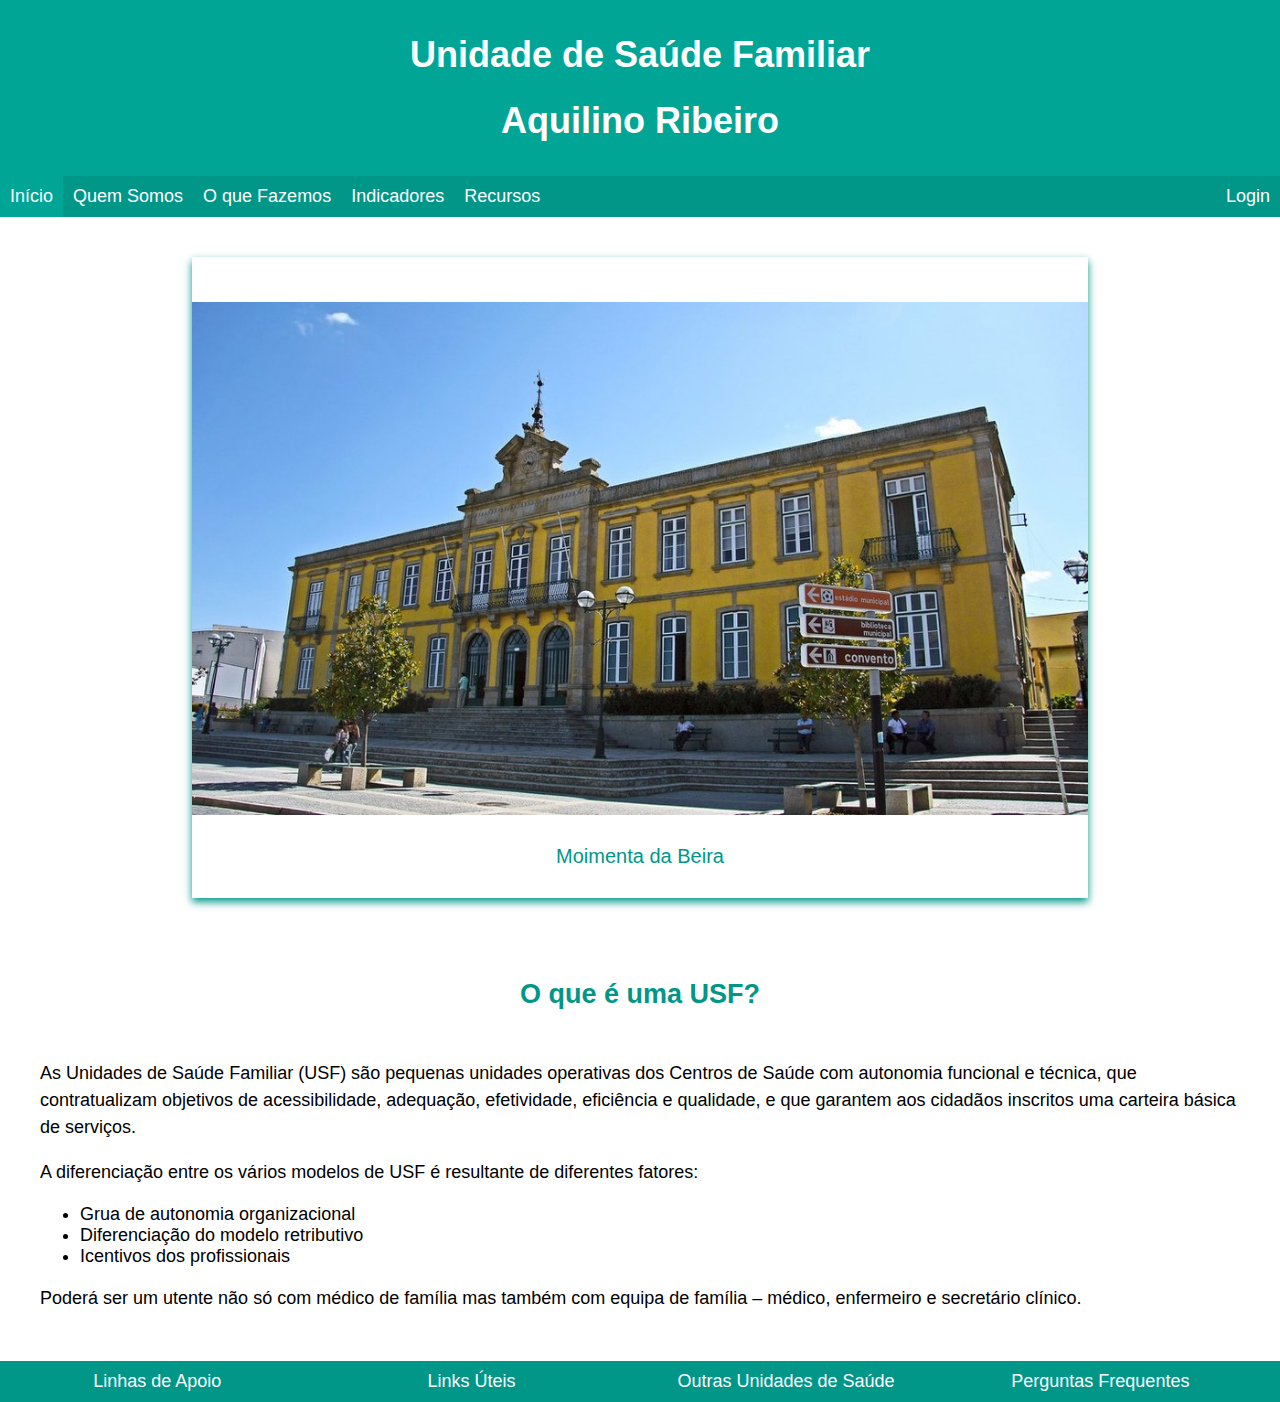
<file: index.html>
<!DOCTYPE html>
<html lang="pt">
<head>
    <meta charset="UTF-8">
    <meta name="viewport" content="width=device-width, initial-scale=1.0">
    <meta name="description" content="Unidade de Saude Familiar - Aquilino Ribeiro">
    <meta name="keywords" content="USF">
    <title>Unidade de Saude Familiar</title>
    <link rel="stylesheet" href="usf_css1.css">
</head>
<body>
    <header>
        <h1>Unidade de Saúde Familiar</h1>
        <h1>Aquilino Ribeiro</h1>
    </header>
    <nav id="nav">
        <ul>
            <li class="ativo"><a href="Unidade_da_Saude_Familiar.html">Início</a></li>
            <li><a href="quem _somos.html">Quem Somos</a></li>
            <li><a href="o_que_fazemos.html">O que Fazemos</a></li>
            <li><a href="indicadores.html">Indicadores</a></li>
            <li><a href="recursos.html">Recursos</a>
                <ul class="ad">
                    <li><a href="">Link 1</a></li>
                    <li><a href="">Link 2</a></li>
                </ul>
            </li>
            <li class="login"><a class="login" href="login.html">Login</a>
                <ul class="dropdown">
                    <li><a href="login.html">Login</a></li>
                    <li><a href="registro.html">Registro</a></li>
                </ul>
            </li>
        </ul>
    </nav>
    <main id="inicial">
        <div id="polaroid">
            <img name="slide">
            <div class="content">
                <p>Moimenta da Beira</p>
            </div>
        </div>
        <br/>
        <div id="conteudo">
            <h2 class="titulo">O que é uma USF?</h2>
            <p>As Unidades de Saúde Familiar (USF) são pequenas unidades operativas dos Centros de Saúde com autonomia funcional e técnica, que contratualizam objetivos de acessibilidade, adequação, efetividade, eficiência e qualidade, e que garantem aos cidadãos inscritos uma carteira básica de serviços.</p>
            <p>A diferenciação entre os vários modelos de USF é resultante de diferentes fatores: </p>
            <ul>
                <li>Grua de autonomia organizacional</li>
                <li>Diferenciação do modelo retributivo</li>
                <li>Icentivos dos profissionais</li>
            </ul>
            <p>Poderá ser um utente não só com médico de família mas também com equipa de família – médico, enfermeiro e secretário clínico.</p>
        </div>
    </main>
    <br/>
    <footer>
        <ul>
            <li><a href="linhas.html">Linhas de Apoio</a></li>
            <li><a href="links.html">Links Úteis</a></li>
            <li><a href="saude.html">Outras Unidades de Saúde</a></li>
            <li><a href="perguntas.html">Perguntas Frequentes</a></li>
        </ul>
    </footer>
    
    <script type="text/javascript" src="javascript/sticky.js"></script>
    <script type="text/javascript" src="javascript/dropdown.js"></script>
    <script type="text/javascript" src="javascript/slideshow.js"></script>
</body>
</html>
</file>
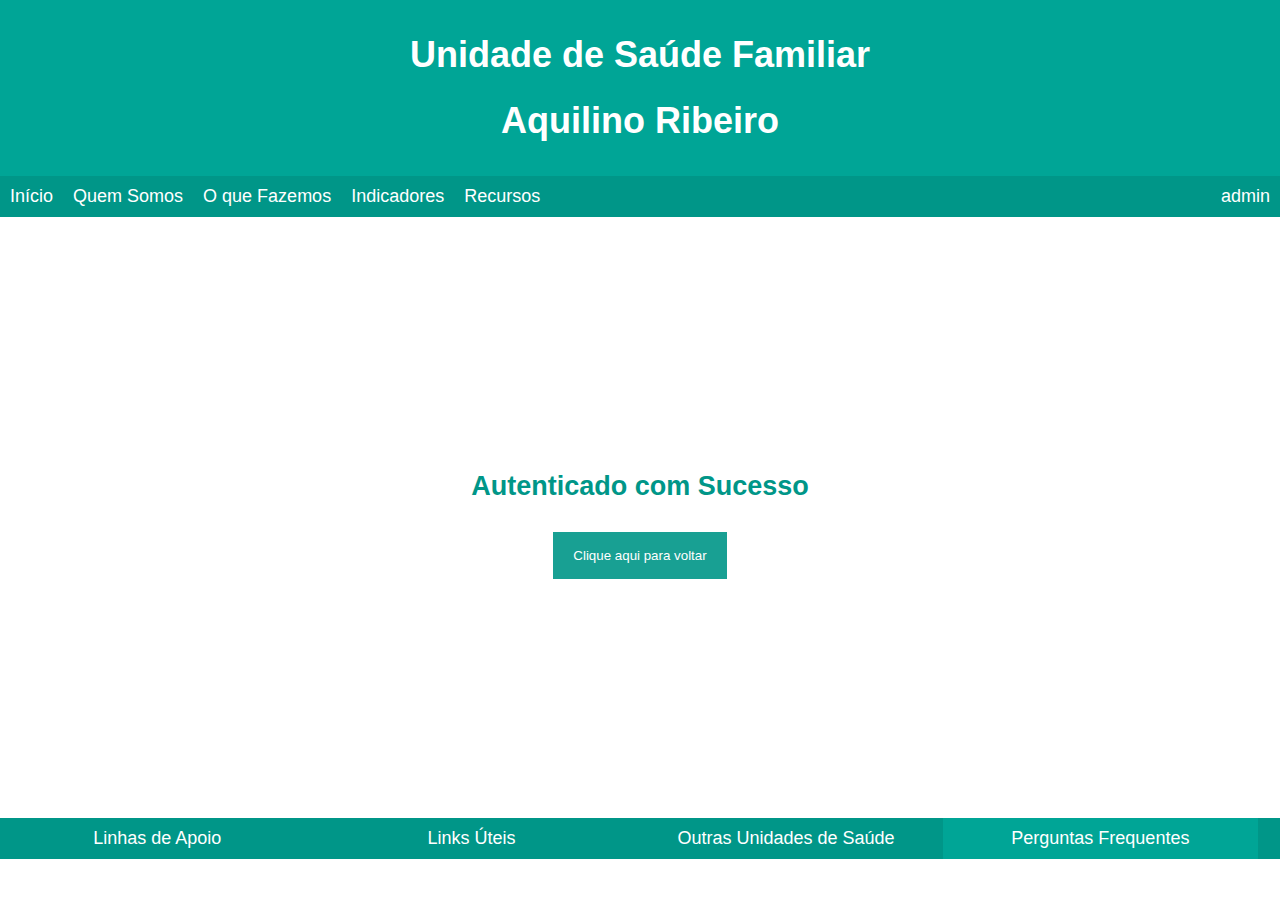
<file: acesso.html>
<!DOCTYPE html>
<html lang="pt">
<head>
    <meta charset="UTF-8">
    <meta name="viewport" content="width=device-width, initial-scale=1.0">
    <meta name="description" content="Unidade de Saude Familiar - Aquilino Ribeiro">
    <meta name="keywords" content="USF">
    <title>Unidade de Saude Familiar</title>
    <link rel="stylesheet" href="usf_css1.css">
</head>
<body>
    <header>
        <h1>Unidade de Saúde Familiar</h1>
        <h1>Aquilino Ribeiro</h1>
    </header> 
    <nav id="nav">
        <ul>
            <li><a href="Unidade_da_Saude_Familiar.html">Início</a></li>
            <li><a href="quem _somos.html">Quem Somos</a></li>
            <li><a href="o_que_fazemos.html">O que Fazemos</a></li>
            <li><a href="indicadores.html">Indicadores</a></li>
            <li><a href="recursos.html">Recursos</a></li>
            <li class="login">admin</li>
        </ul>
    </nav>
    <br/>
    <br/><br/><br/><br/><br/>
    <br/><br/><br/><br/><br/>
    <main id="acesso">
        <div>
            <h2>Autenticado com Sucesso</h2>
            <div id="botao">
                <button><a href="Unidade_da_Saude_Familiar.html">Clique aqui para voltar</a></button>
            </div>
        </div>
    </main>
    <br/>
    <br/><br/><br/><br/><br/>
    <br/><br/><br/><br/><br/>
    <footer>
        <ul>
            <li><a href="linhas.html">Linhas de Apoio</a></li>
            <li><a href="links.html">Links Úteis</a></li>
            <li><a href="saude.html">Outras Unidades de Saúde</a></li>
            <li><a class="activo" href="perguntas.html">Perguntas Frequentes</a></li>
        </ul>
    </footer>
</body>
</html>
</file>
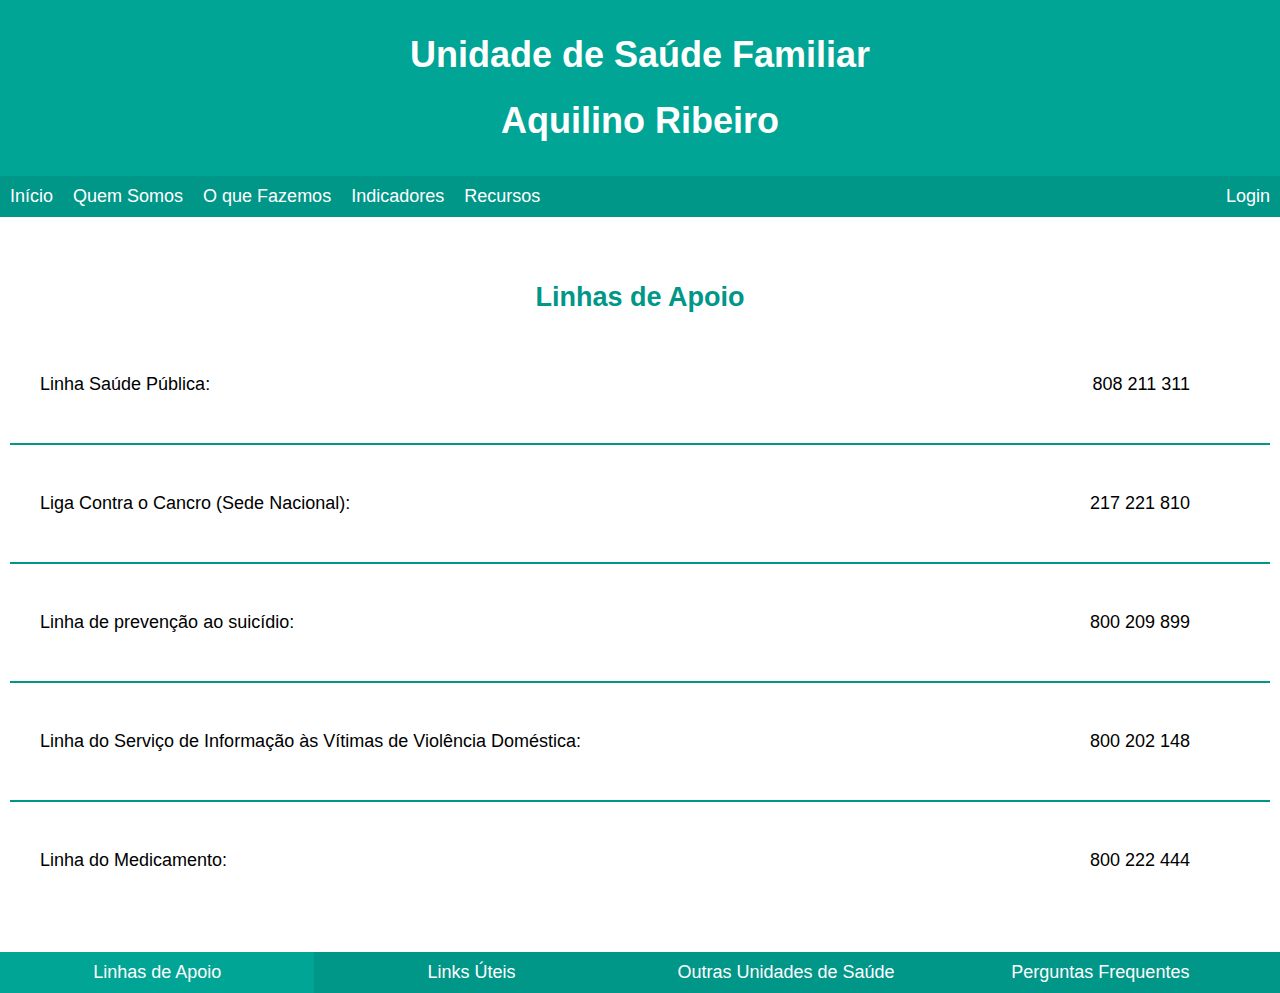
<file: linhas.html>
<!DOCTYPE html>
<html lang="pt">
<head>
    <meta charset="UTF-8">
    <meta name="viewport" content="width=device-width, initial-scale=1.0">
    <meta name="description" content="Unidade de Saude Familiar - Aquilino Ribeiro">
    <meta name="keywords" content="USF">
    <title>Unidade de Saude Familiar</title>
    <link rel="stylesheet" href="usf_css1.css">
</head>
<body>
    <header>
        <h1>Unidade de Saúde Familiar</h1>
        <h1>Aquilino Ribeiro</h1>
    </header> 

    <nav id="nav">
        <ul>
            <li><a href="Unidade_da_Saude_Familiar.html">Início</a></li>
            <li><a href="quem _somos.html">Quem Somos</a></li>
            <li><a href="o_que_fazemos.html">O que Fazemos</a></li>
            <li><a href="indicadores.html">Indicadores</a></li>
            <li><a href="recursos.html">Recursos</a></li>
            <li class="login"><a class="login" href="login.html">Login</a>
                <ul class="dropdown">
                    <li><a href="login.html">Login</a></li>
                    <li><a href="registro.html">Registro</a></li>
                </ul>
            </li>
        </ul>
    </nav>
    <br/><br/>
    <main id="linhas">
        <h2>Linhas de Apoio</h2>
        <div>
            <br/>
            <p>Linha Saúde Pública:<span>808 211 311</span></p>
            <br/>
        </div>
        <hr>
        <div>
            <br/>
            <p>Liga Contra o Cancro (Sede Nacional):<span>217 221 810</span></p>
            <br/>
        </div>
        <hr>
        <div>
            <br/>
            <p>Linha de prevenção ao suicídio:<span>800 209 899</span></p>
            <br/>
        </div>
        <hr>
        <div>
            <br/>
            <p>Linha do Serviço de Informação às Vítimas de Violência Doméstica:<span>800 202 148</span></p>
            <br/>
        </div>
        <hr>
        <div>
            <br/>
            <p>Linha do Medicamento:<span>800 222 444</span></p>
            <br/>
        </div>
    </main>
    <br/><br/>
    <footer>
        <ul>
            <li><a class="activo" href="linhas.html">Linhas de Apoio</a></li>
            <li><a href="links.html">Links Úteis</a></li>
            <li><a href="saude.html">Outras Unidades de Saúde</a></li>
            <li><a href="perguntas.html">Perguntas Frequentes</a></li>
        </ul>
    </footer>

    <script type="text/javascript" src="javascript/sticky.js"></script>
</body>
</html>
</file>
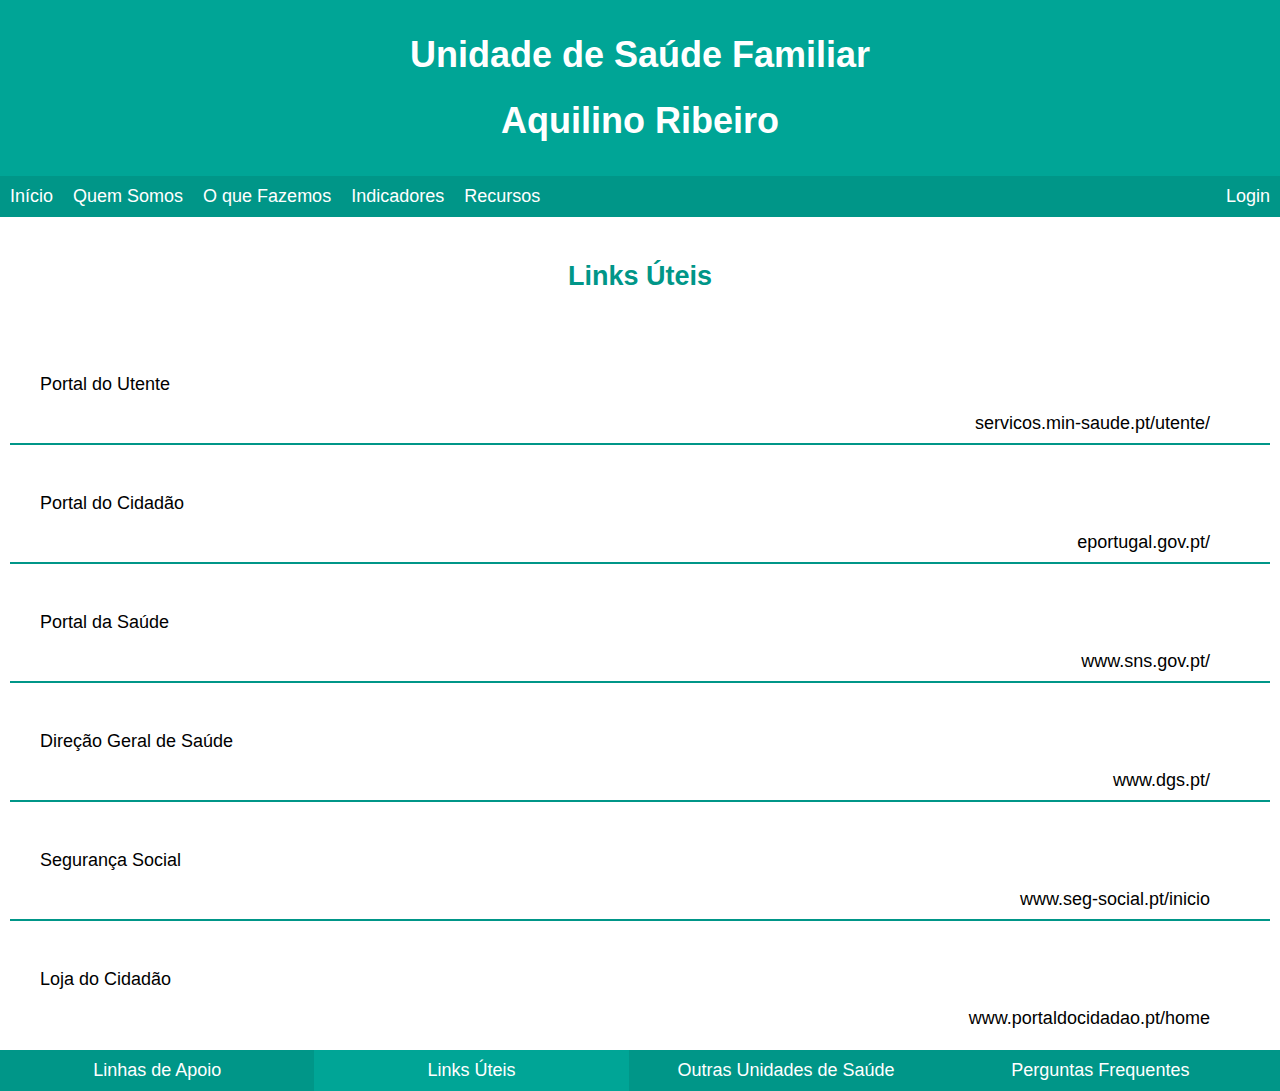
<file: links.html>
<!DOCTYPE html>
<html lang="pt">
<head>
    <meta charset="UTF-8">
    <meta name="viewport" content="width=device-width, initial-scale=1.0">
    <meta name="description" content="Unidade de Saude Familiar - Aquilino Ribeiro">
    <meta name="keywords" content="USF">
    <title>Unidade de Saude Familiar</title>
    <link rel="stylesheet" href="usf_css1.css">
</head>
<body> 
    <header>
        <h1>Unidade de Saúde Familiar</h1>
        <h1>Aquilino Ribeiro</h1>
    </header> 
    <nav id="nav">
        <ul>
            <li><a href="Unidade_da_Saude_Familiar.html">Início</a></li>
            <li><a href="quem _somos.html">Quem Somos</a></li>
            <li><a href="o_que_fazemos.html">O que Fazemos</a></li>
            <li><a href="indicadores.html">Indicadores</a></li>
            <li><a href="recursos.html">Recursos</a></li>
            <li class="login"><a class="login" href="login.html">Login</a>
                <ul class="dropdown">
                    <li><a href="login.html">Login</a></li>
                    <li><a href="registro.html">Registro</a></li>
                </ul>
            </li>
        </ul>
    </nav>
    <br/>
    <main id="links">
        <h2>Links Úteis</h2>
        <br/>
            <div id="link">
                <br/>
                <p>Portal do Utente</p><span><a href="https://servicos.min-saude.pt/utente/">servicos.min-saude.pt/utente/</a></span>
                <br/>
            </div>
            <hr>
            <div id="link">
                <br/>
                <p>Portal do Cidadão</p><span><a href="https://eportugal.gov.pt/">eportugal.gov.pt/</a></span>
                <br/>
            </div>
            <hr>
            <div id="link">
                <br/>
                <p>Portal da Saúde</p><span><a href="https://www.sns.gov.pt/">www.sns.gov.pt/</a></span>
                <br/>
            </div>
            <hr>
            <div id="link">
                <br/>
                <p>Direção Geral de Saúde</p><span><a href="http://www.dgs.pt/">www.dgs.pt/</a></span>
                <br/>
            </div>
            <hr>
            <div id="link">
                <br/>
                <p>Segurança Social</p><span><a href="http://www.seg-social.pt/inicio">www.seg-social.pt/inicio</a></span>
                <br/>
            </div>
            <hr>
            <div id="link">
                <br/>
                <p>Loja do Cidadão</p><span><a href="https://www.portaldocidadao.pt/home">www.portaldocidadao.pt/home</a></span>
                <br/>
            </div>
    </main>
    <br/>
    <footer>
        <ul>
            <li><a href="linhas.html">Linhas de Apoio</a></li>
            <li><a class="activo" href="links.html">Links Úteis</a></li>
            <li><a href="saude.html">Outras Unidades de Saúde</a></li>
            <li><a href="perguntas.html">Perguntas Frequentes</a></li>
        </ul>
    </footer>

    <script type="text/javascript" src="javascript/sticky.js"></script>
</body>
</html>
</file>
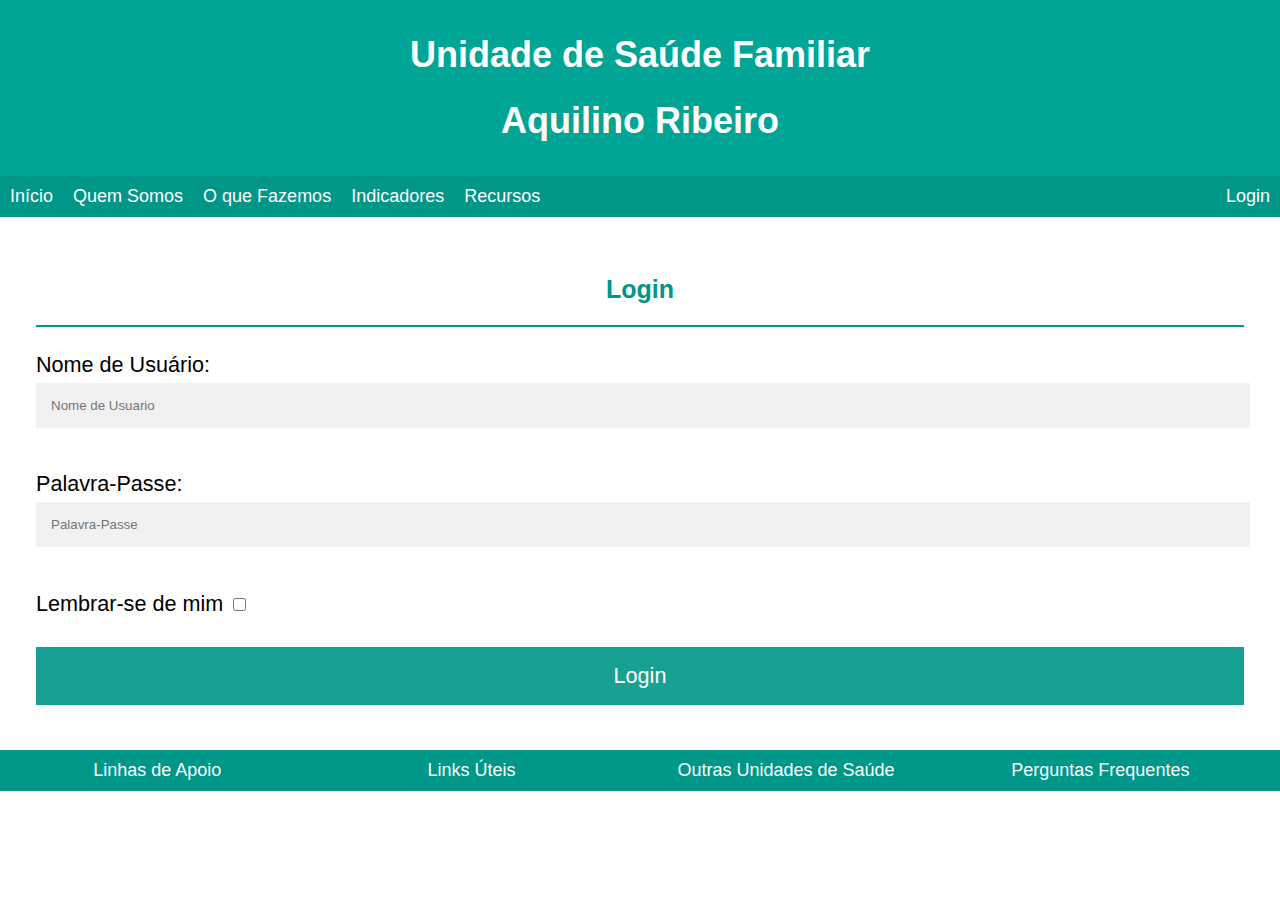
<file: login.html>
<!DOCTYPE html>
<html lang="pt">
<head>
    <meta charset="UTF-8">
    <meta name="viewport" content="width=device-width, initial-scale=1.0">
    <meta name="description" content="Unidade de Saude Familiar - Aquilino Ribeiro">
    <meta name="keywords" content="USF">
    <title>Unidade de Saude Familiar</title>
    <link rel="stylesheet" href="usf_css1.css">
    <script type="text/javascript" src="javascript/login.js"></script>
</head>
<body>
    <header>
        <h1>Unidade de Saúde Familiar</h1>
        <h1>Aquilino Ribeiro</h1>
    </header> 
    <nav id="nav">
        <ul>
            <li><a href="Unidade_da_Saude_Familiar.html">Início</a></li>
            <li><a href="quem _somos.html">Quem Somos</a></li>
            <li><a href="o_que_fazemos.html">O que Fazemos</a></li>
            <li><a href="indicadores.html">Indicadores</a></li>
            <li><a href="recursos.html">Recursos</a></li>
            <li class="login"><a class="login" href="login.html">Login</a>
                <ul class="dropdown">
                    <li class="ativo"><a href="login.html">Login</a></li>
                    <li><a href="registro.html">Registro</a></li>
                </ul>
            </li>
        </ul>
    </nav>
    <br/>
    <main id="login">
            <form>
                <div id="login">
                    <h2>Login</h2>
                    <hr>
                    <label>Nome de Usuário:</label>
                    <input type="text" id="uname" placeholder="Nome de Usuario" name="uname" autocomplete="off" required></p>
                    <label>Palavra-Passe:</label>
                    <input type="password" id="psw" placeholder="Palavra-Passe" name="psw" autocomplete="off" required>
                    <p>Lembrar-se de mim <input type="checkbox" name="remember"></p>
                    <button class="login" name="botao" value="Login" onclick="login()">Login</button>
                </div>
            </form>
    </main>
    <br/>
    <footer>
        <ul>
            <li><a href="linhas.html">Linhas de Apoio</a></li>
            <li><a href="links.html">Links Úteis</a></li>
            <li><a href="saude.html">Outras Unidades de Saúde</a></li>
            <li><a href="perguntas.html">Perguntas Frequentes</a></li>
        </ul>
    </footer>
</body>
</html>
</file>
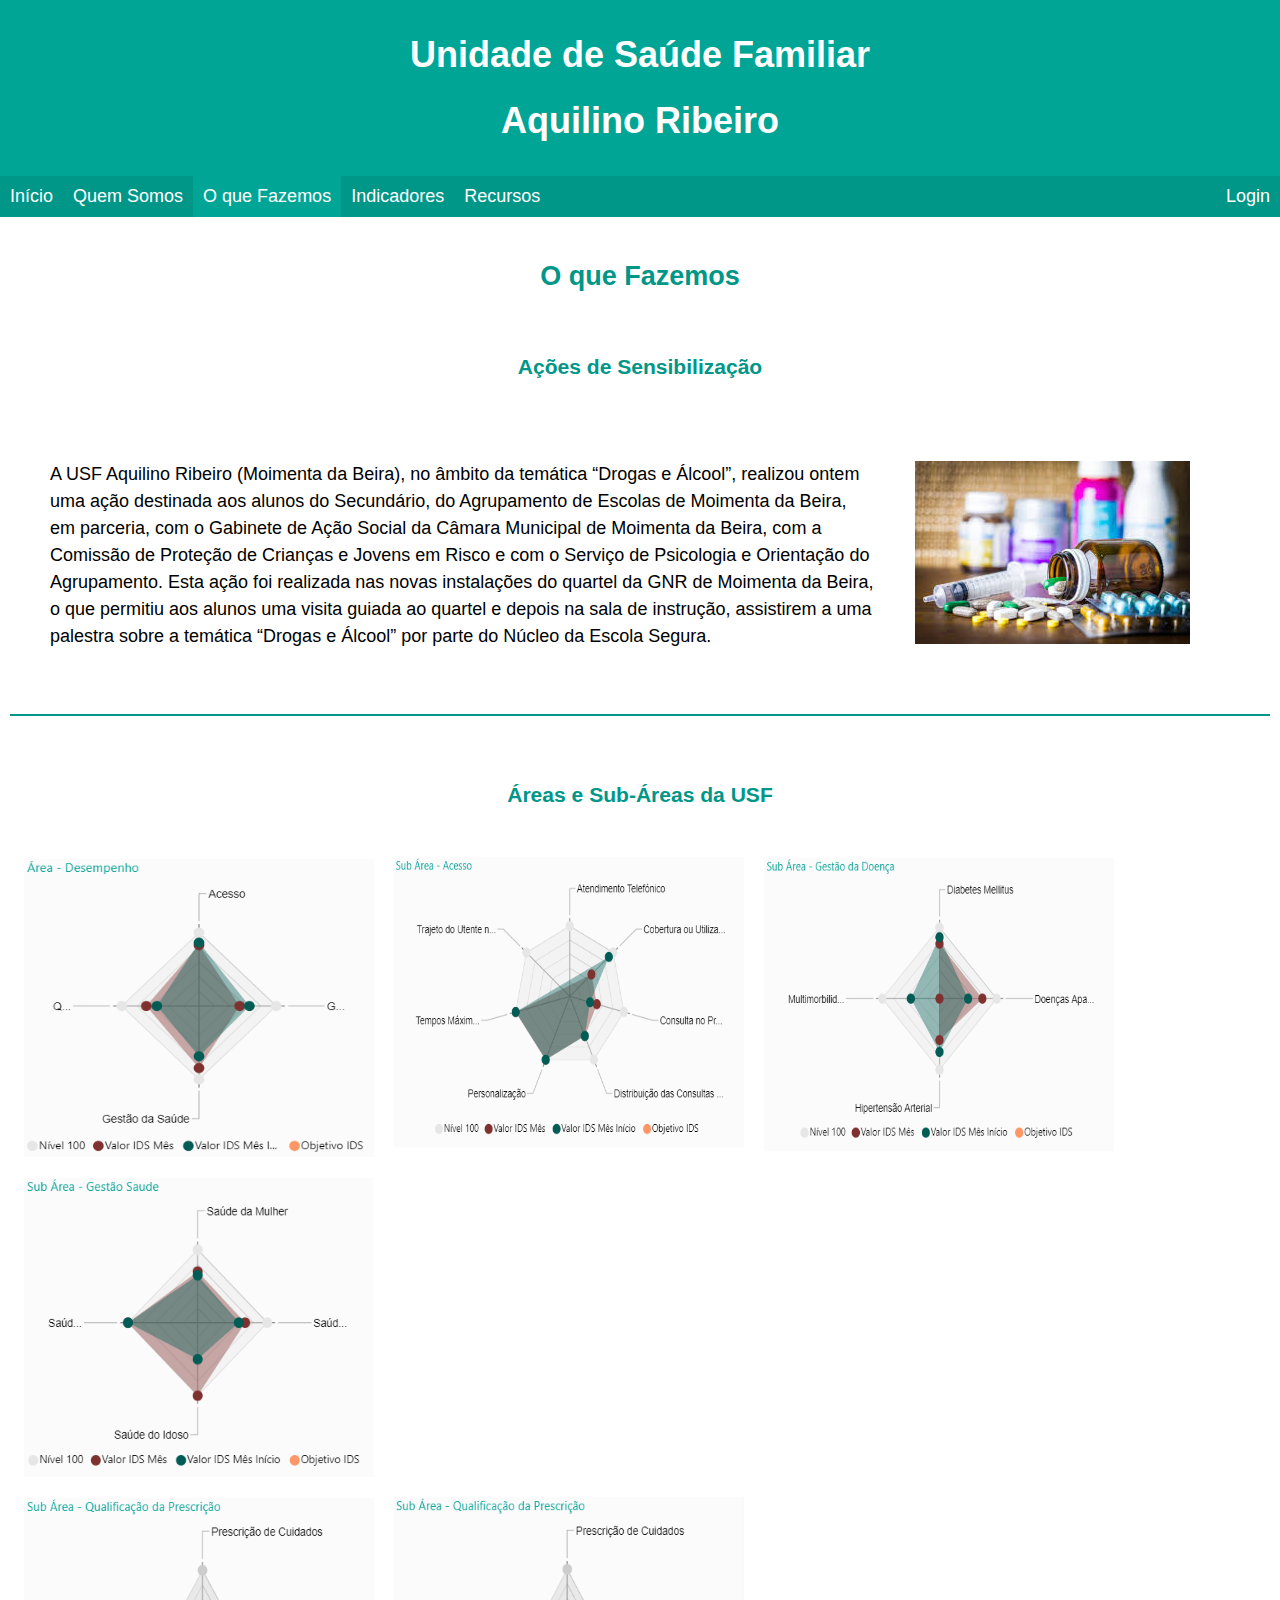
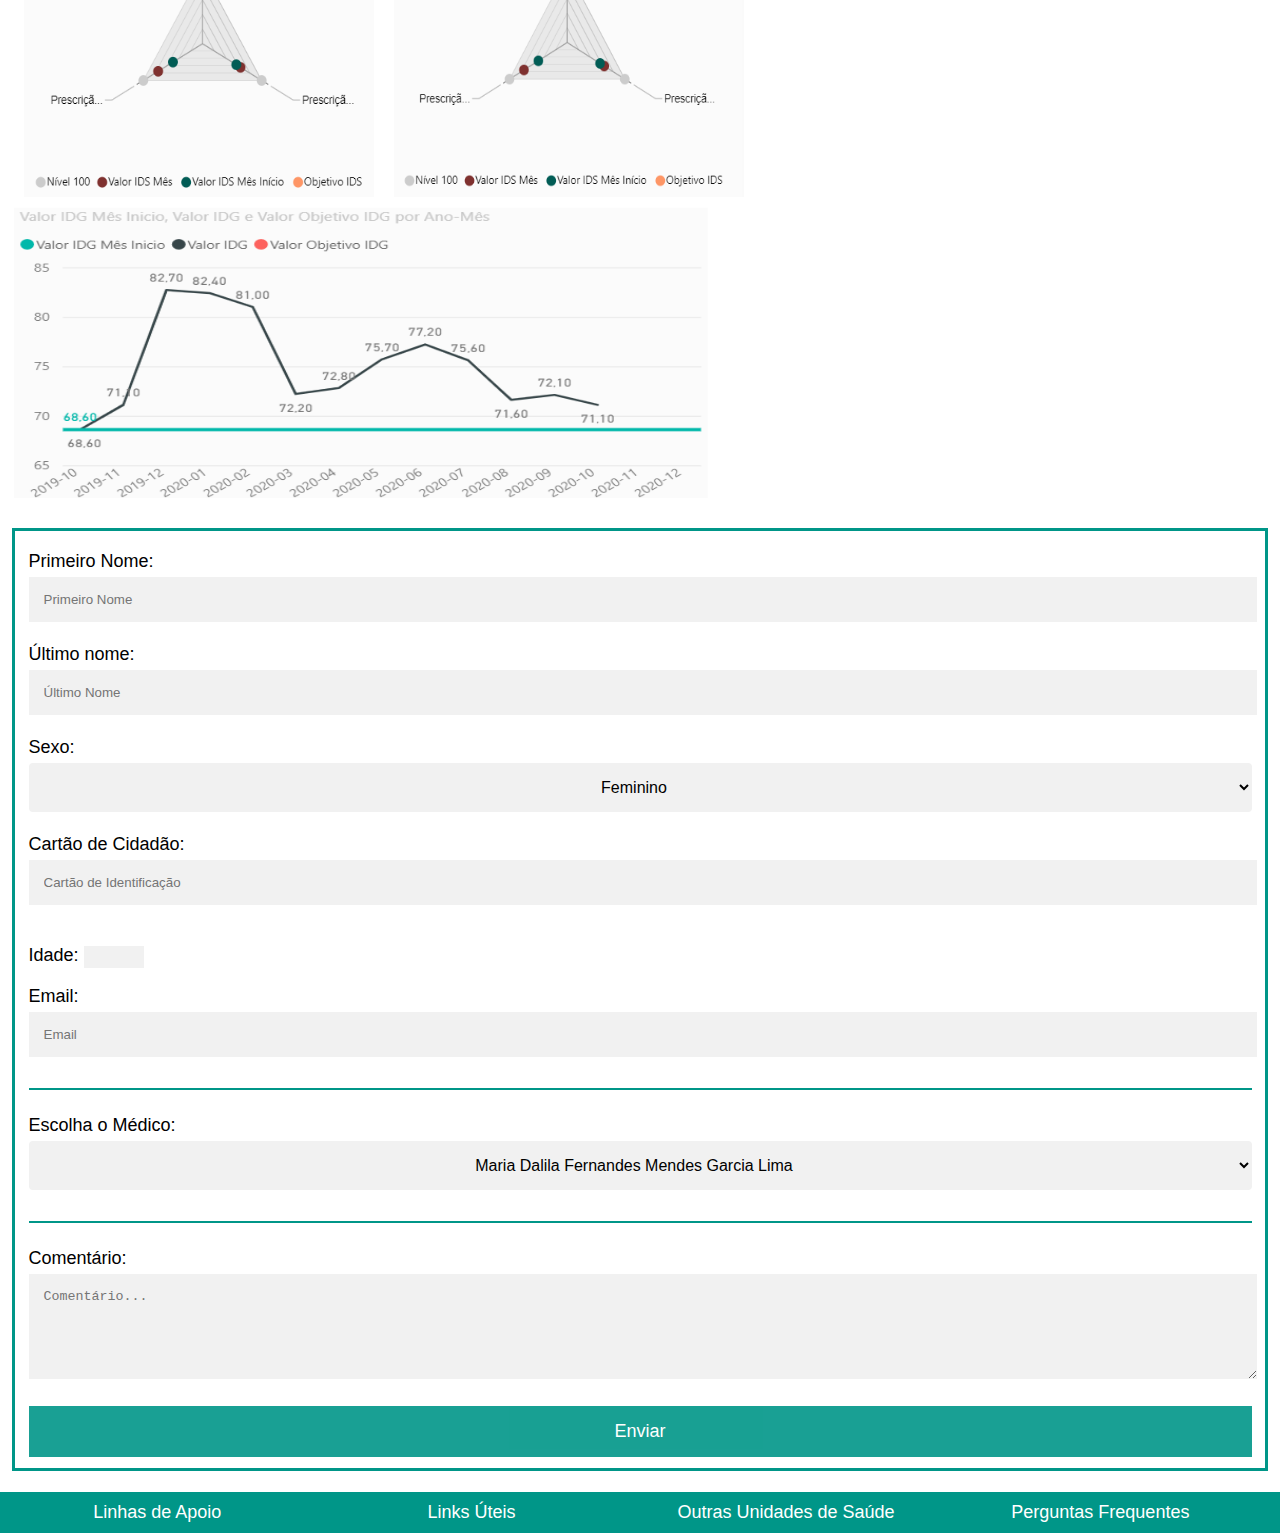
<file: o_que_fazemos.html>
<!DOCTYPE html>
<html lang="pt">
<head>
    <meta charset="UTF-8">
    <meta name="viewport" content="width=device-width, initial-scale=1.0">
    <meta name="description" content="Unidade de Saude Familiar - Aquilino Ribeiro">
    <meta name="keywords" content="USF">
    <title>O Que Fazemos</title>
    <link rel="stylesheet" href="usf_css1.css" type="text/css">
</head>
<body>
    <header>
        <h1>Unidade de Saúde Familiar</h1>
        <h1>Aquilino Ribeiro</h1>
    </header> 
    
    <nav id="nav">
        <ul>
            <li><a href="Unidade_da_Saude_Familiar.html">Início</a></li>
            <li><a href="quem _somos.html">Quem Somos</a></li>
            <li class="ativo"><a href="o_que_fazemos.html">O que Fazemos</a></li>
            <li><a href="indicadores.html">Indicadores</a></li>
            <li><a href="recursos.html">Recursos</a></li>
            <li class="login"><a class="login" href="login.html">Login</a>
                <ul class="dropdown">
                    <li><a href="login.html">Login</a></li>
                    <li><a href="registro.html">Registro</a></li>
                </ul>
            </li>
        </ul>
    </nav>
    <br/>
    <main id="o_que_fazemos">
        <h2>O que Fazemos</h2>
        <div id="acao">
            <h3>Ações de Sensibilização</h3>
            <br/>
            <div class="acao">
                <p>A USF Aquilino Ribeiro (Moimenta da Beira), no âmbito da temática “Drogas e Álcool”, realizou ontem uma ação destinada aos alunos do Secundário, do Agrupamento de Escolas de Moimenta da Beira, em parceria, com o Gabinete de Ação Social da Câmara Municipal de Moimenta da Beira, com a Comissão de Proteção de Crianças e Jovens em Risco e com o Serviço de Psicologia e Orientação do Agrupamento.
                Esta ação foi realizada nas novas instalações do quartel da GNR de Moimenta da Beira, o que permitiu aos alunos uma visita guiada ao quartel e depois na sala de instrução, assistirem a uma palestra sobre a temática “Drogas e Álcool” por parte do Núcleo da Escola Segura.</p>
                <img src="imagens/drogas.jpg">
            </div>
        </div>
        <br/>
        <hr>
        <br/>
        <div class="column">
            <h3>Áreas e Sub-Áreas da USF</h3>
            <div class="row">
                 <img class="imgx" src="imagens/img1.png"> 
                 <img class="imgx" src="imagens/img2.png"> 
                 <img class="imgx" src="imagens/img3.png"> 
                 <img class="imgx" src="imagens/img4.png">
            </div>
            <div class="row"> 
                 <img class="imgx" src="imagens/img5.png"> 
                 <img class="imgx" src="imagens/img6.png"> 
                 <img class="img7"  src="imagens/img7.png"> 
            </div>
        </div>
        <br/>
        <form>
            <fieldset>
                <label>Primeiro Nome:</label>
                <input type="text" required placeholder="Primeiro Nome" maxlength="20" name="primeiro">
                <label>Último nome:</label>
                <input type="text" required placeholder="Último Nome" name="ultimo">
                <label>Sexo:</label>
                    <select name="sexo">
                        <option value="f">Feminino</option>
                        <option value="m">Masculino</option>
                    </select>
                <label>Cartão de Cidadão:</label>
                <input type="text" required placeholder="Cartão de Identificação" name="ci">
                <p>Idade: <input type="number" required min="0" max="150" name="idade"></p>
                <label>Email:</label>
                <input type="email" name="eml" required placeholder="Email" name="email">
                <hr>
                <label>Escolha o Médico:</label>
                    <select name="s2">
                        <option value="medica1">Maria Dalila Fernandes Mendes Garcia Lima</option>
                        <option value="medica2">Francisca Sousa Santos</option>
                        <option value="medica3">Martim Silva Loureiro</option>
                        <option value="medica4">Salvador Gonçalves Fonseca</option>
                    </select>
                <hr>
                <label>Comentário:</label>
                <textarea rows="5" cols="40" maxlength="1000" placeholder="Comentário..." name="comentario"></textarea>
                <input type="submit" value="Enviar">
            </fieldset>
        </form>
    </main>
    <br/>
    <footer>
        <ul>
            <li><a href="linhas.html">Linhas de Apoio</a></li>
            <li><a href="links.html">Links Úteis</a></li>
            <li><a href="saude.html">Outras Unidades de Saúde</a></li>
            <li><a href="perguntas.html">Perguntas Frequentes</a></li>
        </ul>
    </footer>

    <script type="text/javascript" src="javascript/sticky.js"></script>
</body>
</html>
</file>
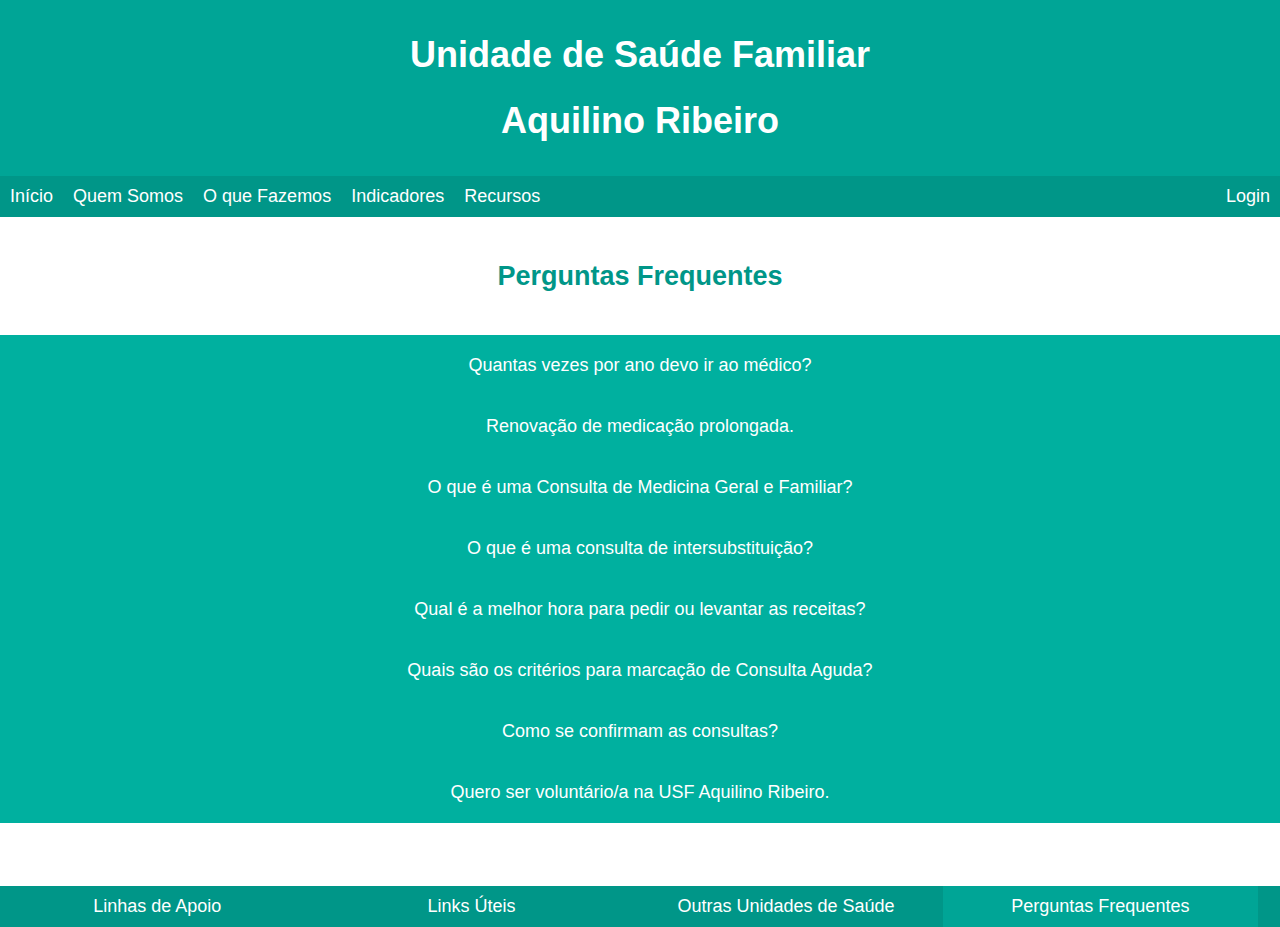
<file: perguntas.html>
<!DOCTYPE html>
<html lang="pt">
<head>
    <meta charset="UTF-8">
    <meta name="viewport" content="width=device-width, initial-scale=1.0">
    <meta name="description" content="Unidade de Saude Familiar - Aquilino Ribeiro">
    <meta name="keywords" content="USF">
    <title>Unidade de Saude Familiar</title>
    <link rel="stylesheet" href="usf_css1.css" type="text/css">
    <link rel="stylesheet" href="https://cdnjs.cloudflare.com/ajax/libs/font-awesome/4.7.0/css/font-awesome.min.css">
</head>
<body>
    <header>
        <h1>Unidade de Saúde Familiar</h1>
        <h1>Aquilino Ribeiro</h1>
    </header>
    <nav id="nav">
        <ul>
            <li><a href="Unidade_da_Saude_Familiar.html">Início</a></li>
            <li><a href="quem _somos.html">Quem Somos</a></li>
            <li><a href="o_que_fazemos.html">O que Fazemos</a></li>
            <li><a href="indicadores.html">Indicadores</a></li>
            <li><a href="recursos.html">Recursos</a></li>
            <li class="login"><a class="login" href="login.html">Login</a>
                <ul class="dropdown">
                    <li><a href="login.html">Login</a></li>
                    <li><a href="registro.html">Registro</a></li>
                </ul>
            </li>
        </ul>
    </nav>
    <br/>
    <main id="perguntas_frequentes">
        <h2>Perguntas Frequentes</h2>
        <br/>
        <button class="accordion">Quantas vezes por ano devo ir ao médico?</button>
            <div class="panel">
                <ul>
                    <li>TODOS os utentes devem ter, em média, apenas uma consulta por ano.</li>
                    <li>Um utente DIABÉTICO deve ter três consultas por ano.</li>
                    <li>Um utente HIPERTENSO deve ter, em média, duas consultas por ano.</li>
                    <p>Não estão incluídas aqui as consultas de vigilância a GRÁVIDAS ou consultas de vigilância a CRIANÇAS.</p>
                </ul>
            </div>

        <button class="accordion">Renovação de medicação prolongada.</button>
            <div class="panel">
                <ul>
                    <li>A renovação do receituário não deve ser solicitada mais do que uma vez por mês.</li>
                    <li>Só será renovada medicação para a tensão arterial se existir consulta nos últimos 6 meses.</li>
                    <li>Só se renovará medicação para os diabetes se existir consulta nos últimos 4 meses.</li>
                    <li>A renovação do receituário fica sempre ao critério do médico.</li>
                </ul>
            </div>

        <button class="accordion">O que é uma Consulta de Medicina Geral e Familiar?</button>
            <div class="panel">
                <p>É uma consulta no âmbito da especialidade de Medicina Geral e Famíliar que, de forma continuada, se ocupa dos problemas de saúde dos indivíduos e das famílias.</p>
            </div>

        <button class="accordion">O que é uma consulta de intersubstituição?</button>
            <div class="panel">
                <p>Trata-se de uma consulta de doença aguda solicitada por iniciativa do utente ou da Equipa de Família e que é efectuada por outro Médico/Enfermeiro de Família, que não o seu.
                    Esta consulta pretende dar resposta adequada a todas as situações de doença aguda dos utentes, que não possam aguardar o período de ausência do seu Médico/Enfermeiro de Família.</p>
            </div>

        <button class="accordion">Qual é a melhor hora para pedir ou levantar as receitas?</button>
            <div class="panel">
                <p>A hora mais aconselhável é depois das 16 horas. Observou-se que os utentes que o faziam entre as 10 e as 12 horas demoravam o dobro do tempo daqueles que as levantavam depois das 16:00h.</p>
            </div>

            <button class="accordion">Quais são os critérios para marcação de Consulta Aguda?</button>
            <div class="panel">
                <p>Pode marcar uma Consulta Aguda, se cumprir um (ou mais) dos seguintes critérios:</p>
                <ul>
                    <li>Sintoma súbito/agudo que surgiu nos últimos 3 dias (febre, tosse, diarreia, dor de cabeça, dores musculares, dores nos ossos, dores de garganta, dores de ouvidos, dor lombar, queixas urinárias, etc.) que o utente considere necessitar de avaliação médica no próprio dia.</li>
                    <li>Agudização de um problema crónico de saúde com necessidade de ajuda médica para alívio das queixas;</li>
                    <li>Hemorragias controladas;</li>
                    <li>Tensão arterial elevada;</li>
                    <li>Gravidez indesejada;</li>
                </ul>  
            </div>

            <button class="accordion">Como se confirmam as consultas?</button>
            <div class="panel">
                <p>Os utentes com marcação de consulta, tanto médica como de enfermagem, devem confirmar a sua presença intruduzindo o cartão de utente no quiosque ou marcando manualmente o seu número de utente. Não se disponibilizam senhas.</p>
            </div>

            <button class="accordion">Quero ser voluntário/a na USF Aquilino Ribeiro.</button>
            <div class="panel">
                <p>Por favor contacte-nos pelo telefone 254520251 ou dirija-se ao Centro de Saúde de Moimenta da Beira.</p>
            </div>
    </main>
    <br/><br/>
    <br/>
    <footer>
        <ul>
            <li><a href="linhas.html">Linhas de Apoio</a></li>
            <li><a href="links.html">Links Úteis</a></li>
            <li><a href="saude.html">Outras Unidades de Saúde</a></li>
            <li><a class="activo" href="perguntas.html">Perguntas Frequentes</a></li>
        </ul>
    </footer>

    <script type="text/javascript" src="javascript/sticky.js"></script>
    <script type="text/javascript" src="javascript/acordeao.js"></script>
    <script type="text/javascript" src="javascript/mobile.js"></script>
</body>
</html>
</file>
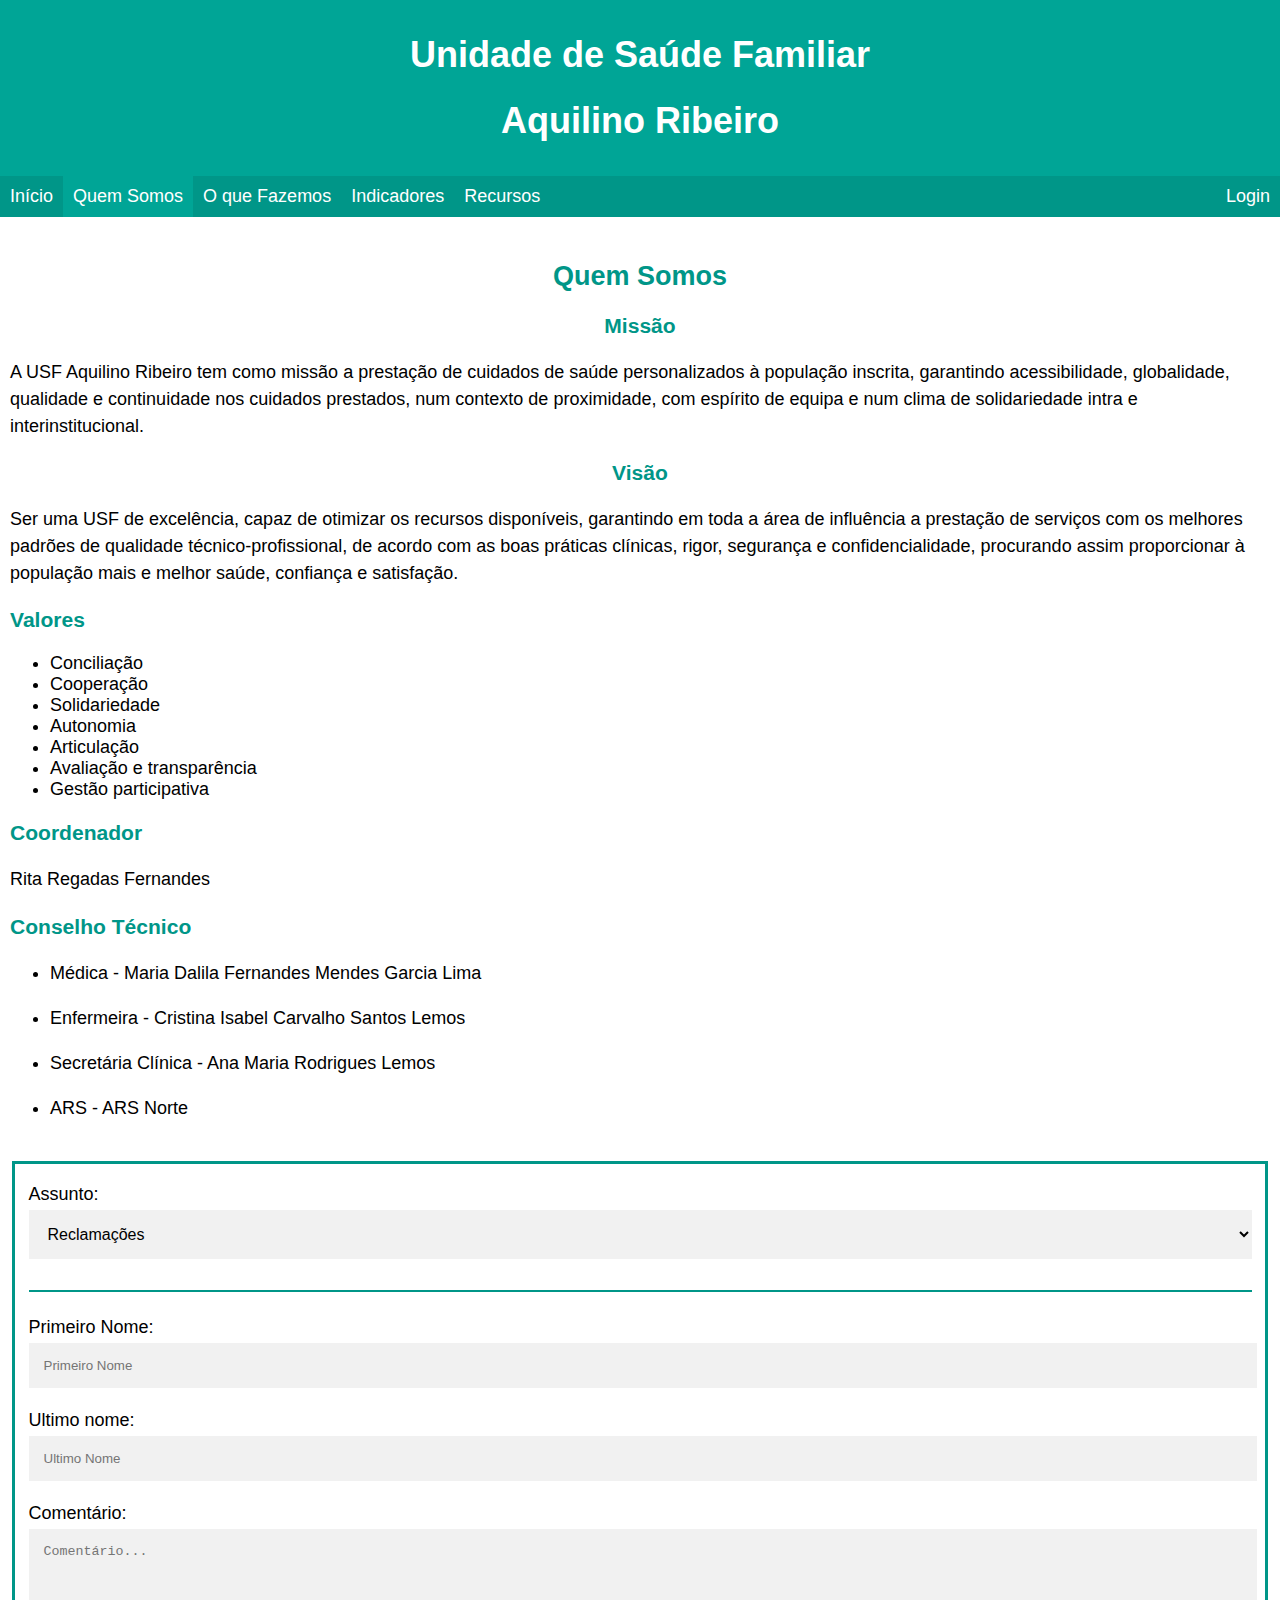
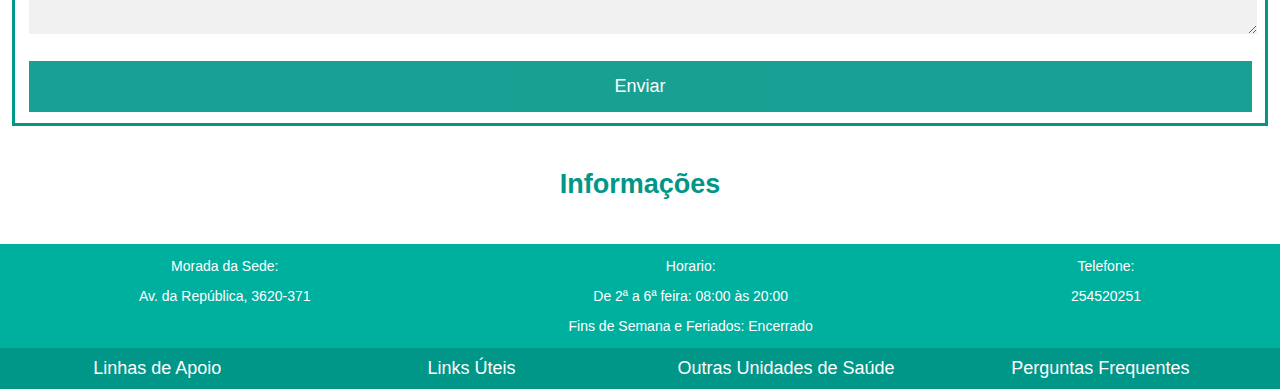
<file: quem _somos.html>
<!DOCTYPE html>
<html lang="en">
<head>
    <meta charset="UTF-8">
    <meta name="viewport" content="width=device-width, initial-scale=1.0">
    <meta name="description" content="Unidade de Saude Familiar - Aquilino Ribeiro">
    <meta name="keywords" content="USF">
    <title>Unidade de Saude Familiar</title>
    <link rel="stylesheet" href="usf_css1.css" type="text/css">
</head>
<body>
    <header>
        <h1>Unidade de Saúde Familiar</h1>
        <h1>Aquilino Ribeiro</h1>
    </header> 

    <nav id="nav">
        <ul>
            <li><a href="Unidade_da_Saude_Familiar.html">Início</a></li>
            <li class="ativo"><a href="quem _somos.html">Quem Somos</a></li>
            <li><a href="o_que_fazemos.html">O que Fazemos</a></li>
            <li><a href="indicadores.html">Indicadores</a></li>
            <li><a href="recursos.html">Recursos</a></li>
            <li class="login"><a class="login" href="login.html">Login</a>
                <ul class="dropdown">
                    <li><a href="login.html">Login</a></li>
                    <li><a href="registro.html">Registro</a></li>
                </ul>
            </li>
        </ul>
    </nav>
    <br/>
    <main id="quem_somos">
        <h2>Quem Somos</h2>
        <div id="bloco1">
            <h3>Missão</h3>
            <p>A USF Aquilino Ribeiro tem como missão a prestação de cuidados de saúde personalizados à população inscrita, garantindo acessibilidade, globalidade, qualidade e continuidade nos cuidados prestados, num contexto de proximidade, com espírito de equipa e num clima de solidariedade intra e interinstitucional.</p>
            <h3>Visão</h3>
            <p>Ser uma USF de excelência, capaz de otimizar os recursos disponíveis, garantindo em toda a área de influência a prestação de serviços com os melhores padrões de qualidade técnico-profissional, de acordo com as boas práticas clínicas, rigor, segurança e confidencialidade, procurando assim proporcionar à população mais e melhor saúde, confiança e satisfação.</p>
            <h3 class="nao">Valores</h3>
            <ul>
                <li>Conciliação</li>
                <li>Cooperação</li>
                <li>Solidariedade</li>
                <li>Autonomia</li>
                <li>Articulação</li>
                <li>Avaliação e transparência</li>
                <li>Gestão participativa</li>
            </ul>
            <h3 class="nao">Coordenador</h3>
            <p>Rita Regadas Fernandes</p>
            <h3 class="nao">Conselho Técnico</h3>
            <ul>
                <li><p><span>Médica</span> - Maria Dalila Fernandes Mendes Garcia Lima</p></p></li>
                <li><p><span>Enfermeira</span> - Cristina Isabel Carvalho Santos Lemos</p></li>
                <li><p><span>Secretária Clínica</span> - Ana Maria Rodrigues Lemos</p></li>
                <li><p><span>ARS</span> - ARS Norte</p></li>
            </ul>
        </div>
        <br/>
        <form>
            <fieldset>
                <label>Assunto:</label><select>
                    <option>Reclamações</option>
                    <option>Duvidas</option>
                    <option>Sugestoes</option>
                </select>
                <hr>
                <label>Primeiro Nome:</label>
                <input type="text" required placeholder="Primeiro Nome" maxlength="20" name="primeiro">
                <label>Ultimo nome:</label>
                <input type="text" required placeholder="Ultimo Nome" name="ultimo">
                <label>Comentário:</label>
                <textarea rows="5" cols="40" maxlength="1000" placeholder="Comentário..." name="comentario"></textarea>
                <input type="submit" value="Enviar">
            </fieldset>
        </form>
        <br/>   
    </main>    
    <div class="bloco2">
        <h2 class="bloco2">Informações</h2>
    <br/>
        <div id="bloco2">
            <div id="morada">
                <p>Morada da Sede:</p>
                <p>Av. da República, 3620-371 </p>
            </div>
            <div id="horario">
                <p>Horario:</p>
                <p>De 2ª a 6ª feira: 08:00 às 20:00</p>
                <p>Fins de Semana e Feriados: Encerrado</p>
            </div>
            <div id="telefone">
                <p>Telefone:</p>
                <p>254520251</p>
            </div>
        </div>
    </div>
    <footer>
        <ul>
            <li><a href="linhas.html">Linhas de Apoio</a></li>
            <li><a href="links.html">Links Úteis</a></li>
            <li><a href="saude.html">Outras Unidades de Saúde</a></li>
            <li><a href="perguntas.html">Perguntas Frequentes</a></li>
        </ul>
    </footer>

    <script type="text/javascript" src="javascript/sticky.js"></script>
</body>
</html>
</file>
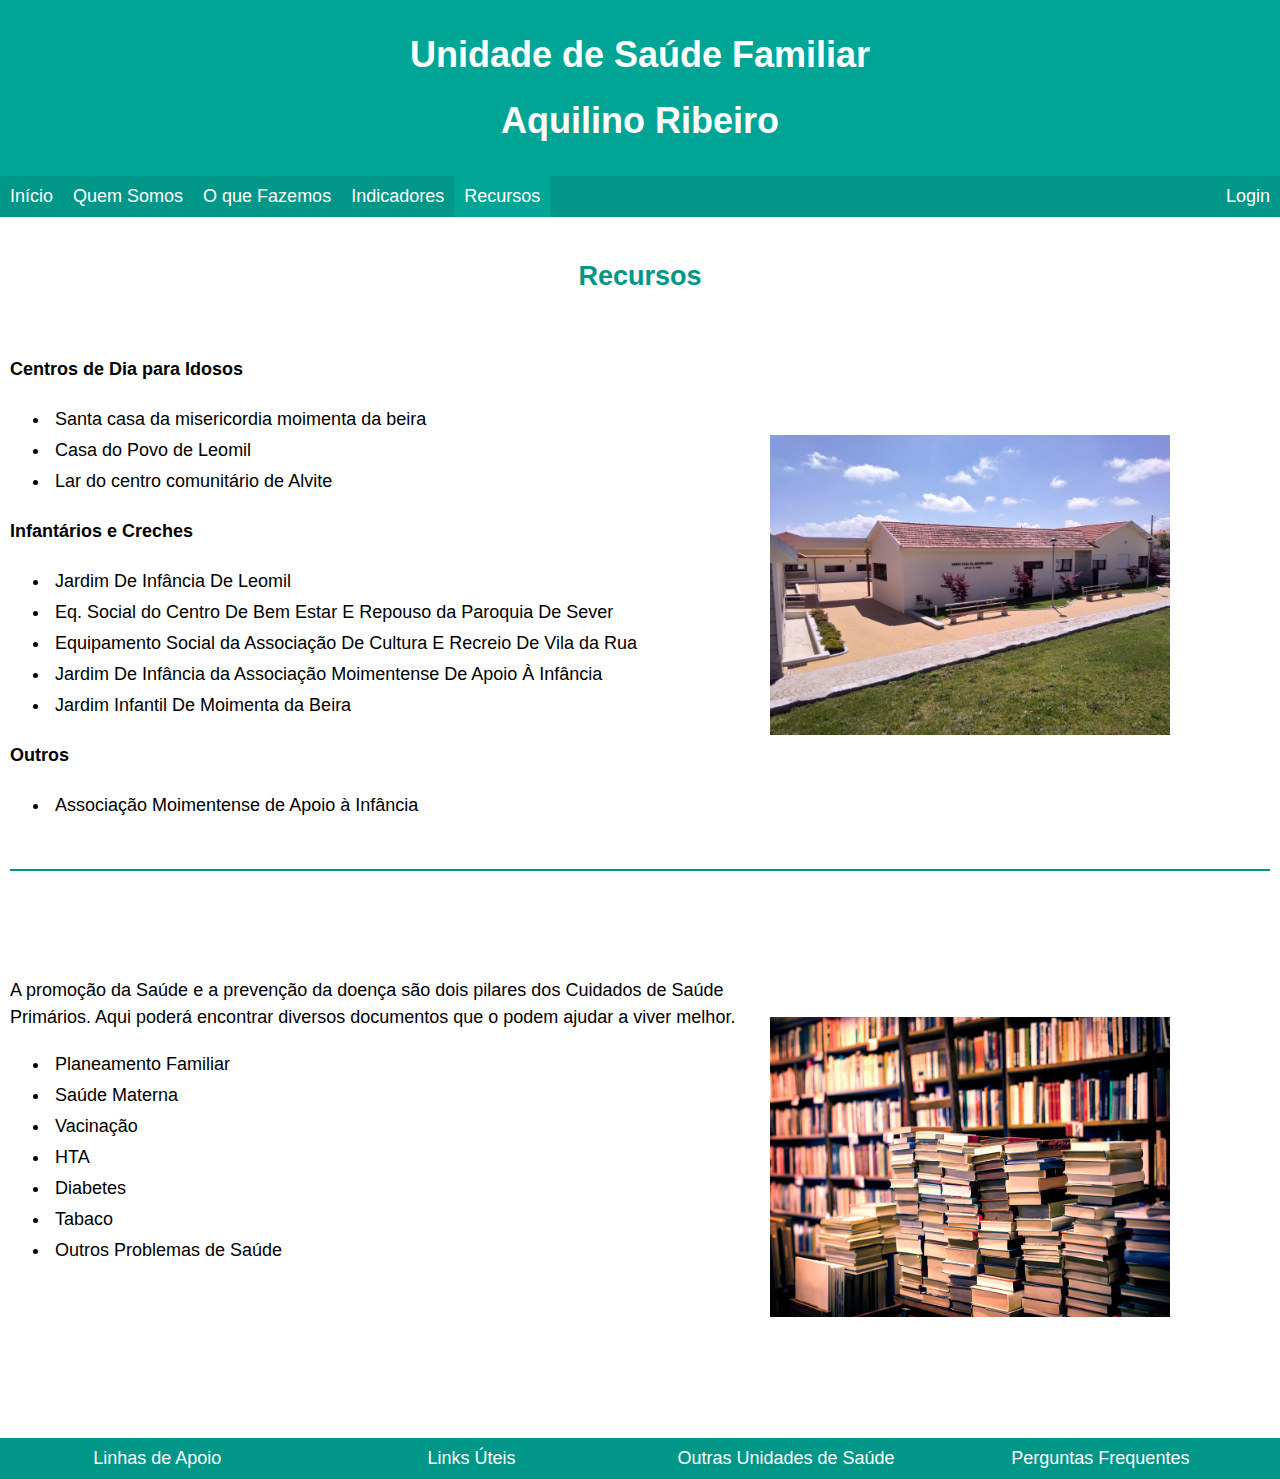
<file: recursos.html>
<!DOCTYPE html>
<html lang="pt">
<head>
    <meta charset="UTF-8">
    <meta name="viewport" content="width=device-width, initial-scale=1.0">
    <meta name="description" content="Unidade de Saude Familiar - Aquilino Ribeiro">
    <meta name="keywords" content="USF">
    <title>Recursos</title>
    <link rel="stylesheet" href="usf_css1.css" type="text/css">
</head>
<body>
    <header>
        <h1>Unidade de Saúde Familiar</h1>
        <h1>Aquilino Ribeiro</h1>
    </header> 
    
    <nav id="nav">
        <ul>
            <li><a href="Unidade_da_Saude_Familiar.html">Início</a></li>
            <li><a href="quem _somos.html">Quem Somos</a></li>
            <li><a href="o_que_fazemos.html">O que Fazemos</a></li>
            <li><a href="indicadores.html">Indicadores</a></li>
            <li class="ativo"><a href="recursos.html">Recursos</a></li>
            <li class="login"><a class="login" href="login.html">Login</a>
                <ul class="dropdown">
                    <li><a href="login.html">Login</a></li>
                    <li><a href="registro.html">Registro</a></li>
                </ul>
            </li>
        </ul>
    </nav>
    <br/>
    <main id="recursos">
        <h2>Recursos</h2>
        <br>
        <div class="lar">
            <img src="imagens/lar.jpg">
                <div>
                    <h4>Centros de Dia para Idosos</h4>
                        <ul>
                            <li>Santa casa da misericordia moimenta da beira</li>
                            <li>Casa do Povo de Leomil</li>
                            <li>Lar do centro comunitário de Alvite</li>
                        </ul>
                    <h4>Infantários e Creches</h4>
                        <ul>
                            <li>Jardim De Infância De Leomil</li>
                            <li>Eq. Social do Centro De Bem Estar E Repouso da Paroquia De Sever</li>
                            <li>Equipamento Social da Associação De Cultura E Recreio De Vila da Rua</li>
                            <li>Jardim De Infância da Associação Moimentense De Apoio À Infância</li>
                            <li>Jardim Infantil De Moimenta da Beira</li>
                        </ul>
                    <h4>Outros</h4>
                        <ul>
                            <li>Associação Moimentense de Apoio à Infância</li>
                        </ul>
                </div>
          </div>
          <br/>
          <hr>
          <br/>
          <div class="educacao">
            <img src="imagens/livros.jpg">
            <div>
                <p>A promoção da Saúde e a prevenção da doença são dois pilares dos Cuidados de Saúde Primários. Aqui poderá encontrar diversos documentos que o podem ajudar a viver melhor.</p>
                    <ul>
                        <li>Planeamento Familiar </li>
                        <li>Saúde Materna </li>
                        <li>Vacinação</li>
                        <li>HTA</li>
                        <li>Diabetes</li>
                        <li>Tabaco</li>
                        <li>Outros Problemas de Saúde</li> 
                    </ul>
                </div>
          </div>
    </main>
    <br/>
    <footer>
        <ul>
            <li><a href="linhas.html">Linhas de Apoio</a></li>
            <li><a href="links.html">Links Úteis</a></li>
            <li><a href="saude.html">Outras Unidades de Saúde</a></li>
            <li><a href="perguntas.html">Perguntas Frequentes</a></li>
        </ul>
    </footer>

    <script type="text/javascript" src="javascript/sticky.js"></script>
    <script type="text/javascript" src="javascript/acordeao.js"></script>
</body>
</html>
</file>
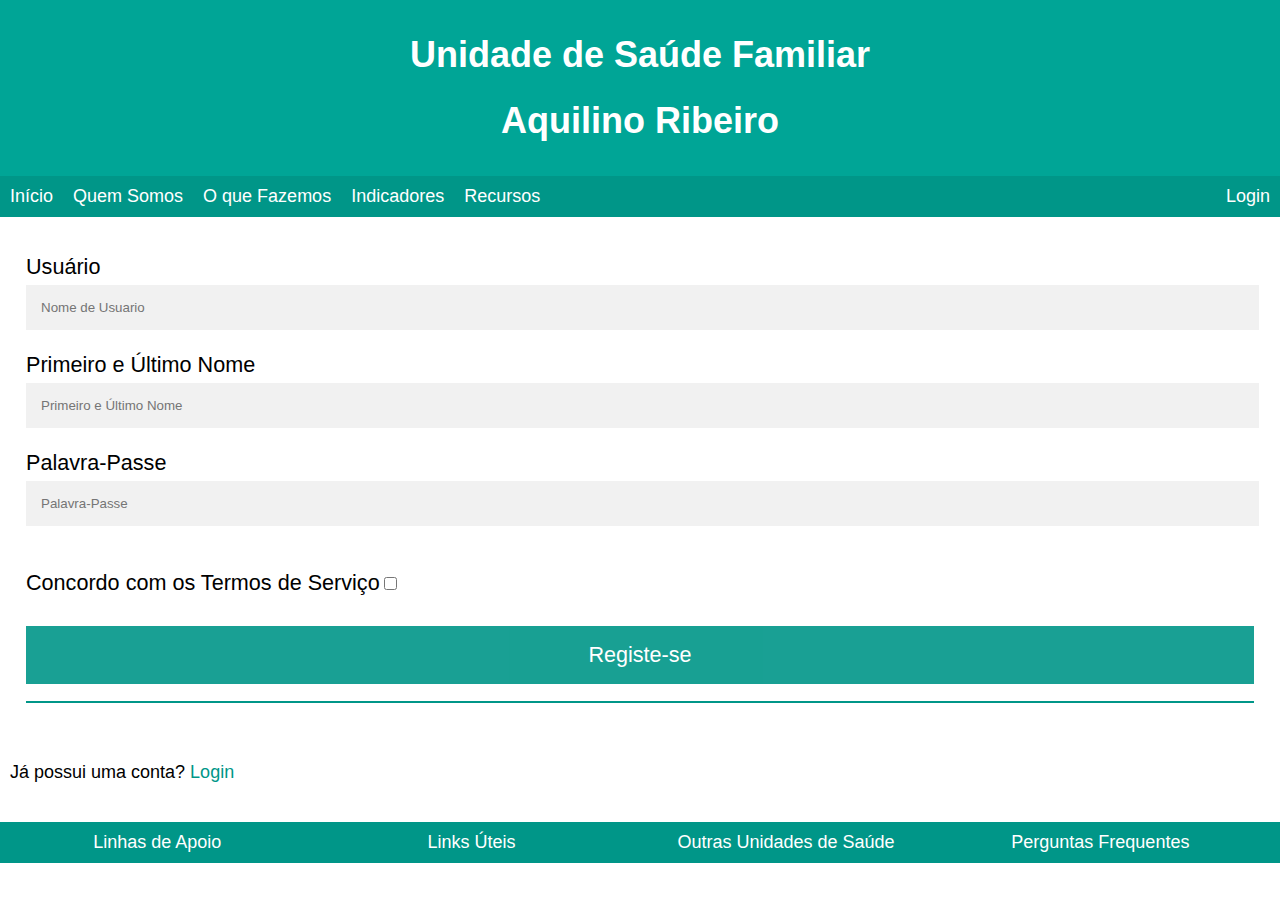
<file: registro.html>
<!DOCTYPE html>
<html lang="pt">
<head>
    <meta charset="UTF-8">
    <meta name="viewport" content="width=device-width, initial-scale=1.0">
    <meta name="description" content="Unidade de Saude Familiar - Aquilino Ribeiro">
    <meta name="keywords" content="USF">
    <title>Unidade de Saude Familiar</title>
    <link rel="stylesheet" href="usf_css1.css">
</head>
<body>
    <header>
        <h1>Unidade de Saúde Familiar</h1>
        <h1>Aquilino Ribeiro</h1>
    </header>
    <nav id="nav">
        <ul>
            <li><a href="Unidade_da_Saude_Familiar.html">Início</a></li>
            <li><a href="quem _somos.html">Quem Somos</a></li>
            <li><a href="o_que_fazemos.html">O que Fazemos</a></li>
            <li><a href="indicadores.html">Indicadores</a></li>
            <li><a href="recursos.html">Recursos</a></li>
            <li class="login"><a class="login" href="login.html">Login</a>
                <ul class="dropdown">
                    <li><a href="login.html">Login</a></li>
                    <li class="ativo"><a href="registro.html">Registro</a></li>
                </ul>
            </li>
        </ul>
    </nav>
    <br/>
    <main id="registro">
        <form>
            <div class="register">
                <label>Usuário</label>
                <input type="text" placeholder="Nome de Usuario" name="uname" required>
                <label>Primeiro e Último Nome</label>
                <input type="text" placeholder="Primeiro e Último Nome" name="uname" required>
                <label>Palavra-Passe</label>
                <input type="password" placeholder="Palavra-Passe" name="psw" required>
                <p>Concordo com os Termos de Serviço<input type="checkbox" name="remember" required></p>
                <button type="submit" class="btn">Registe-se</button>
                <hr>
            </div>
            <div class="login">
                <p>Já possui uma conta? <a href="login.html">Login</a></p>
            </div>
        </form>
    </main>
    <br/>
    <footer>
        <ul>
            <li><a href="linhas.html">Linhas de Apoio</a></li>
            <li><a href="links.html">Links Úteis</a></li>
            <li><a href="saude.html">Outras Unidades de Saúde</a></li>
            <li><a href="perguntas.html">Perguntas Frequentes</a></li>
        </ul>
    </footer>
    <script type="text/javascript" src="javascript/registo.js"></script>
    <script type="text/javascript" src="javascript/sticky.js"></script>
</body>
</html>
</file>
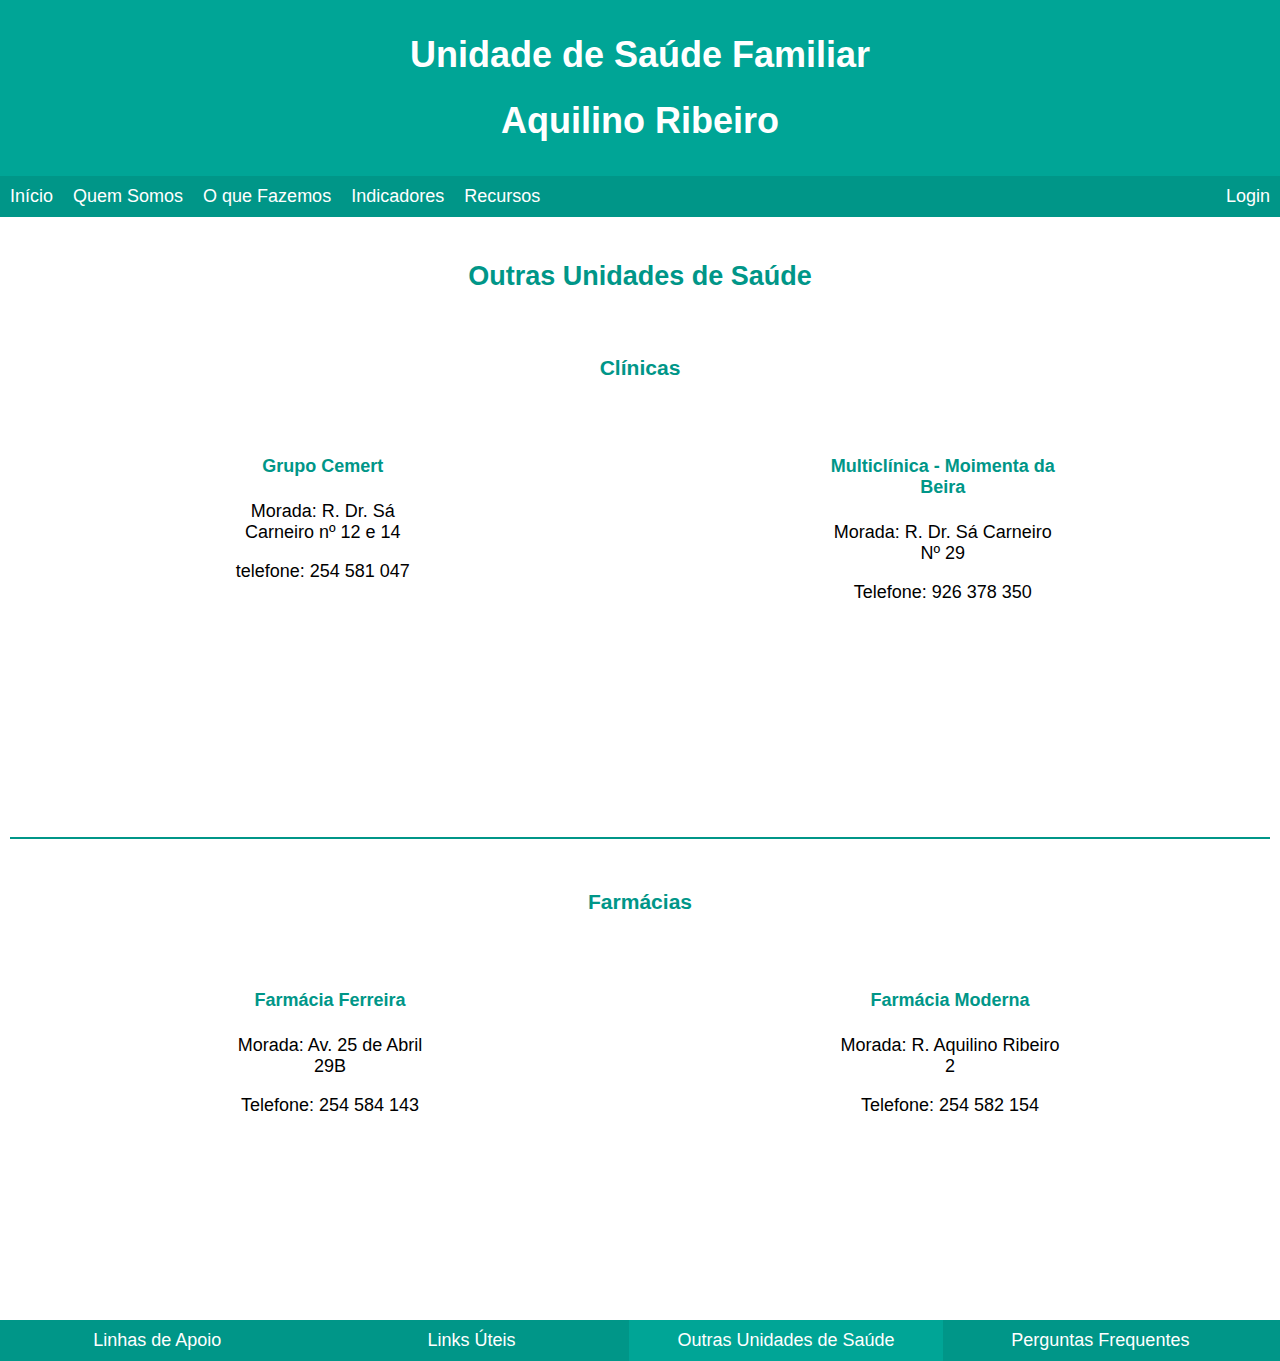
<file: saude.html>
<!DOCTYPE html>
<html lang="pt">
<head>
    <meta charset="UTF-8">
    <meta name="viewport" content="width=device-width, initial-scale=1.0">
    <meta name="description" content="Unidade de Saude Familiar - Aquilino Ribeiro">
    <meta name="keywords" content="USF">
    <title>Unidade de Saude Familiar</title>
    <link rel="stylesheet" href="usf_css1.css" type="text/css">
</head>
<body>
    <header>
        <h1>Unidade de Saúde Familiar</h1>
        <h1>Aquilino Ribeiro</h1>
    </header> 
    <nav id="nav">
        <ul>
            <li><a href="Unidade_da_Saude_Familiar.html">Início</a></li>
            <li><a href="quem _somos.html">Quem Somos</a></li>
            <li><a href="o_que_fazemos.html">O que Fazemos</a></li>
            <li><a href="indicadores.html">Indicadores</a></li>
            <li><a href="recursos.html">Recursos</a></li>
            <li class="login"><a class="login" href="login.html">Login</a>
                <ul class="dropdown">
                    <li><a href="login.html">Login</a></li>
                    <li><a href="registro.html">Registro</a></li>
                </ul>
            </li>
        </ul>
    </nav>
    <br/>
    <main id="saude">
        <h2>Outras Unidades de Saúde</h2>
        <br/>
        <h3>Clínicas</h3>
        <br/>
        <div id="clinicas">
            <div id="clinica1">   
                <h4>Grupo Cemert</h4>
                <p>Morada: R. Dr. Sá Carneiro nº 12 e 14</p>
                <p>telefone: 254 581 047</p>
                <div id="iframe">
                    <iframe src="https://www.google.com/maps/embed?pb=!1m18!1m12!1m3!1d6024.463349581211!2d-7.609361380196146!3d40.97640755303545!2m3!1f0!2f0!3f0!3m2!1i1024!2i768!4f13.1!3m3!1m2!1s0x0%3A0xd0e17e97b71ea7ab!2sGrupo%20CEMERT!5e0!3m2!1spt-PT!2spt!4v1608824138052!5m2!1spt-PT!2spt" width="100%" frameborder="0" style="border:0;" allowfullscreen="" aria-hidden="false" tabindex="0"></iframe>
                </div>
            </div>
            <div id="clinica2">
                <h4>Multiclínica - Moimenta da Beira</h4>
                <p>Morada: R. Dr. Sá Carneiro Nº 29</p>
                <p>Telefone: 926 378 350</p>
                <div id="iframe">
                    <iframe src="https://www.google.com/maps/embed?pb=!1m18!1m12!1m3!1d3012.3036721039657!2d-7.611578784338717!3d40.97483082943076!2m3!1f0!2f0!3f0!3m2!1i1024!2i768!4f13.1!3m3!1m2!1s0xd3ca62746213b15%3A0x4e478fa145fc5e48!2sMulticl%C3%ADnica%20-%20Moimenta%20da%20Beira!5e0!3m2!1spt-PT!2spt!4v1608824191005!5m2!1spt-PT!2spt" width="100%" frameborder="0" style="border:0;" allowfullscreen="" aria-hidden="false" tabindex="0"></iframe>
                </div>
            </div>
        </div>
        <br/><br/>
        <hr>
        <br/>
        <h3>Farmácias</h3>
        <br/>
        <div id="farmacias">
            <div id="farmacia1">
                <h4>Farmácia Ferreira</h4>
                <p>Morada: Av. 25 de Abril 29B</p>
                <p>Telefone: 254 584 143</p>
                <div id="iframe">
                    <iframe src="https://www.google.com/maps/embed?pb=!1m18!1m12!1m3!1d3012.1297472307797!2d-7.6098315479177865!3d40.9786396563193!2m3!1f0!2f0!3f0!3m2!1i1024!2i768!4f13.1!3m3!1m2!1s0x0%3A0xc3b34e19a85b7254!2sFarmacia%20Ferreira%20-%20Elisabete%20Lopes%20Carvas!5e0!3m2!1spt-PT!2spt!4v1608824492999!5m2!1spt-PT!2spt" width="100%" frameborder="0" style="border:0;" allowfullscreen="" aria-hidden="false" tabindex="0"></iframe>
                </div>
            </div>
            <div id="farmacia2">
                <h4>Farmácia Moderna</h4>
                <p>Morada: R. Aquilino Ribeiro 2</p>
                <p>Telefone:  254 582 154</p>
                <div id="iframe">
                    <iframe src="https://www.google.com/maps/embed?pb=!1m18!1m12!1m3!1d3012.1297472307797!2d-7.6098315479177865!3d40.9786396563193!2m3!1f0!2f0!3f0!3m2!1i1024!2i768!4f13.1!3m3!1m2!1s0x0%3A0x565091514c7ec4ea!2sFarm%C3%A1cia%20Moderna%20-%20Farmamoura%2C%20Lda!5e0!3m2!1spt-PT!2spt!4v1608824513729!5m2!1spt-PT!2spt" width="100%" frameborder="0" style="border:0;" allowfullscreen="" aria-hidden="false" tabindex="0"></iframe>
                </div>
            </div>
        </div>
        <br/>
    </main>
    
    <footer>
        <ul>
            <li><a href="linhas.html">Linhas de Apoio</a></li>
            <li><a href="links.html">Links Úteis</a></li>
            <li><a class="activo" href="saude.html">Outras Unidades de Saúde</a></li>
            <li><a href="perguntas.html">Perguntas Frequentes</a></li>
        </ul>
    </footer>
     
    <script type="text/javascript" src="javascript/sticky.js"></script>
</body>
</html>
</file>
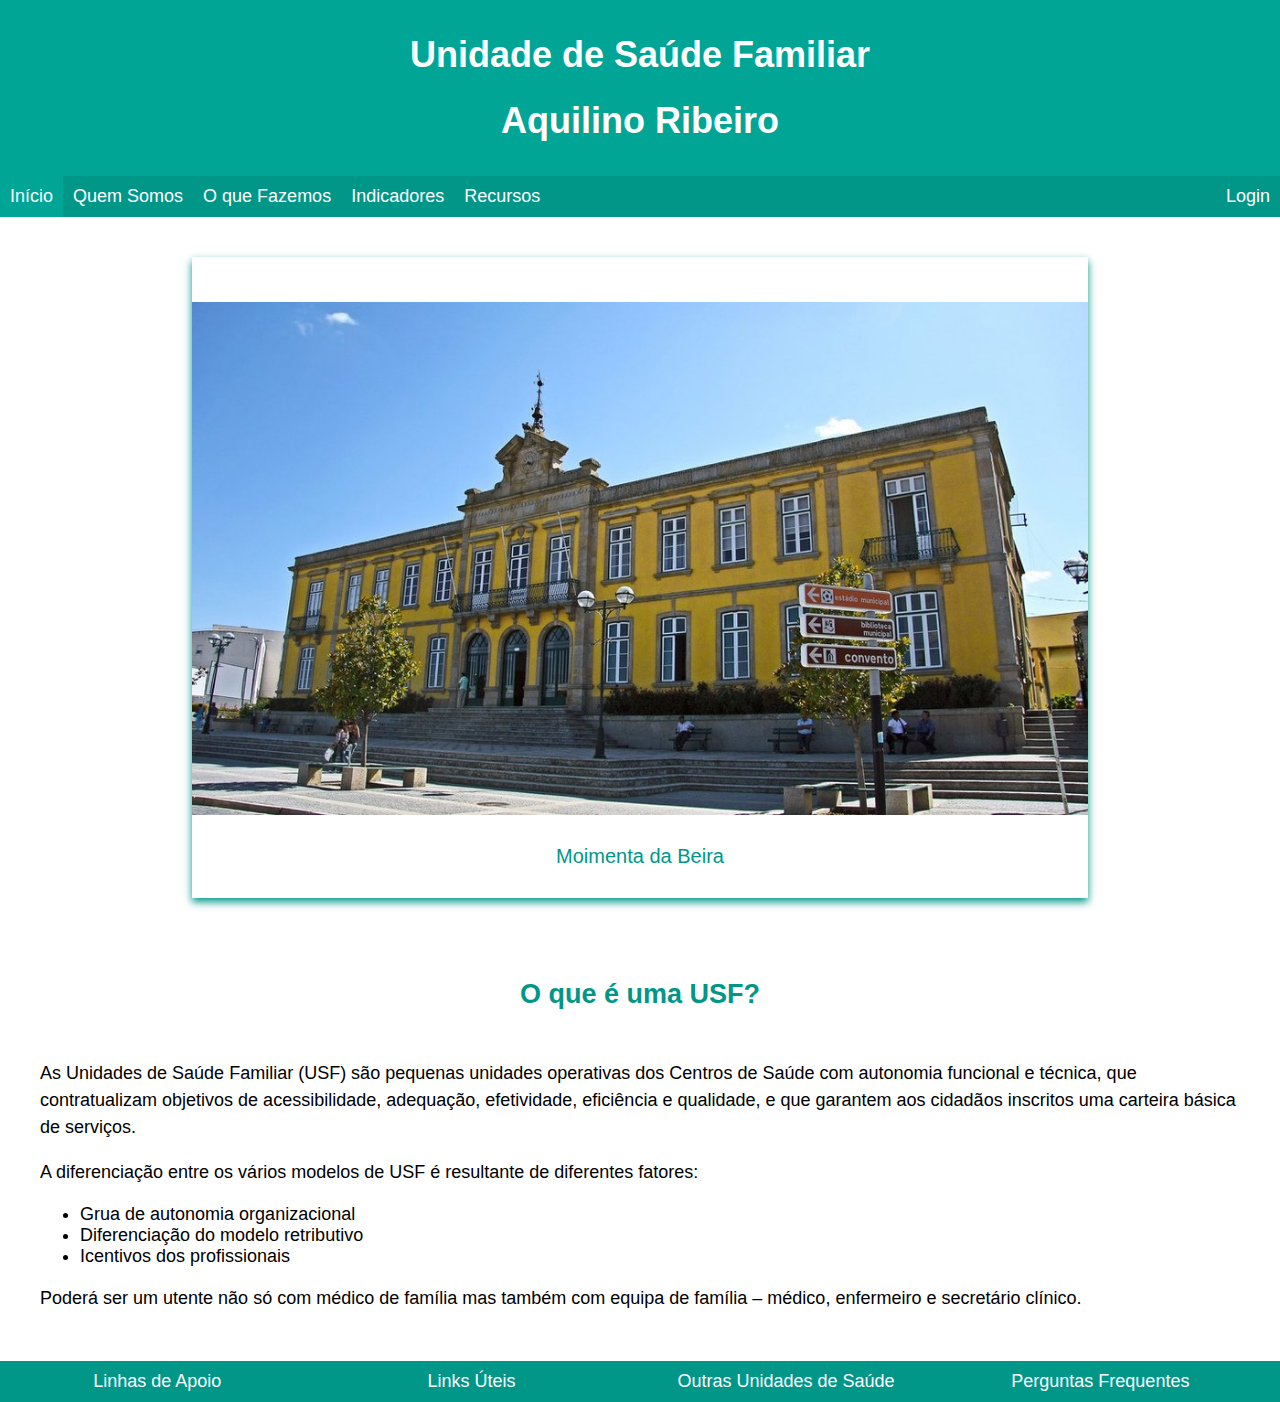
<file: Unidade_da_Saude_Familiar.html>
<!DOCTYPE html>
<html lang="pt">
<head>
    <meta charset="UTF-8">
    <meta name="viewport" content="width=device-width, initial-scale=1.0">
    <meta name="description" content="Unidade de Saude Familiar - Aquilino Ribeiro">
    <meta name="keywords" content="USF">
    <title>Unidade de Saude Familiar</title>
    <link rel="stylesheet" href="usf_css1.css">
</head>
<body>
    <header>
        <h1>Unidade de Saúde Familiar</h1>
        <h1>Aquilino Ribeiro</h1>
    </header>
    <nav id="nav">
        <ul>
            <li class="ativo"><a href="Unidade_da_Saude_Familiar.html">Início</a></li>
            <li><a href="quem _somos.html">Quem Somos</a></li>
            <li><a href="o_que_fazemos.html">O que Fazemos</a></li>
            <li><a href="indicadores.html">Indicadores</a></li>
            <li><a href="recursos.html">Recursos</a>
                <ul class="ad">
                    <li><a href="">Link 1</a></li>
                    <li><a href="">Link 2</a></li>
                </ul>
            </li>
            <li class="login"><a class="login" href="login.html">Login</a>
                <ul class="dropdown">
                    <li><a href="login.html">Login</a></li>
                    <li><a href="registro.html">Registro</a></li>
                </ul>
            </li>
        </ul>
    </nav>
    <main id="inicial">
        <div id="polaroid">
            <img name="slide">
            <div class="content">
                <p>Moimenta da Beira</p>
            </div>
        </div>
        <br/>
        <div id="conteudo">
            <h2 class="titulo">O que é uma USF?</h2>
            <p>As Unidades de Saúde Familiar (USF) são pequenas unidades operativas dos Centros de Saúde com autonomia funcional e técnica, que contratualizam objetivos de acessibilidade, adequação, efetividade, eficiência e qualidade, e que garantem aos cidadãos inscritos uma carteira básica de serviços.</p>
            <p>A diferenciação entre os vários modelos de USF é resultante de diferentes fatores: </p>
            <ul>
                <li>Grua de autonomia organizacional</li>
                <li>Diferenciação do modelo retributivo</li>
                <li>Icentivos dos profissionais</li>
            </ul>
            <p>Poderá ser um utente não só com médico de família mas também com equipa de família – médico, enfermeiro e secretário clínico.</p>
        </div>
    </main>
    <br/>
    <footer>
        <ul>
            <li><a href="linhas.html">Linhas de Apoio</a></li>
            <li><a href="links.html">Links Úteis</a></li>
            <li><a href="saude.html">Outras Unidades de Saúde</a></li>
            <li><a href="perguntas.html">Perguntas Frequentes</a></li>
        </ul>
    </footer>
    
    <script type="text/javascript" src="javascript/sticky.js"></script>
    <script type="text/javascript" src="javascript/dropdown.js"></script>
    <script type="text/javascript" src="javascript/slideshow.js"></script>
</body>
</html>
</file>
<file: usf_css1.css>
body {
  font-family: sans-serif;
  background-color: white;
  margin: 0;
  font-size: 18px;
}

header {
  margin: 0;
  color: white;
  background-color: #00a596;
  padding: 10px 16px;
  text-align: center;
}

nav {
  z-index: 1;
}

nav ul {
  background-color: #009688;
  list-style-type: none;
  margin: 0;
  padding: 0;
  overflow: hidden;
}

nav ul li {
  color: white;
  background-color: #009688;
  display: block;
  float: left;
  padding: 10px;
}

nav ul li a {
  -webkit-text-decoration: #009688;
          text-decoration: #009688;
  color: white;
}

nav ul li ul {
  background-color: #009688;
  visibility: hidden;
  opacity: 0;
  min-width: 5rem;
  position: absolute;
  margin-top: 10px;
  right: 0;
  display: none;
}

nav ul li ul li {
  clear: both;
  width: 100%;
}

nav ul li ul.ad {
  background-color: #009688;
  visibility: hidden;
  opacity: 0;
  min-width: 5rem;
  position: relative;
  margin: 10px 400px 0 0;
  display: none;
}

nav ul li ul.ad li {
  width: 100%;
  clear: both;
}

nav ul li.login {
  float: right;
}

nav ul li:hover, nav ul li:focus-within {
  background-color: #00a596;
  cursor: pointer;
}

nav ul li:hover a, nav ul li:focus-within a {
  outline: none;
}

nav ul li:hover > ul, nav ul li:focus-within > ul, nav ul li ul:hover, nav ul li ul:focus {
  visibility: visible;
  opacity: 1;
  display: block;
}

nav ul li.ativo {
  background-color: #00a596;
}

#nav.sticky {
  position: fixed;
  top: 0;
  width: 100%;
}

footer ul {
  list-style-type: none;
  margin: 0;
  padding: 0;
  overflow: hidden;
  background-color: #009688;
  bottom: 0;
}

footer ul li a {
  display: block;
  color: white;
  text-align: center;
  padding: 10px;
  text-decoration: none;
  float: left;
  width: 23%;
}

footer ul li a:hover {
  background-color: #00a596;
  color: white;
}

footer ul li a.activo {
  background-color: #00a596;
  color: white;
}

#inicial #polaroid {
  width: 70%;
  background-color: white;
  -webkit-box-shadow: 0 4px 8px 0 #009688;
          box-shadow: 0 4px 8px 0 #009688;
  margin: 40px auto auto auto;
  display: block;
}

#inicial #polaroid img {
  max-width: 100%;
  height: auto;
  margin: auto;
  display: block;
  padding-top: 45px;
}

#inicial #polaroid .content {
  text-align: center;
  padding: 10px 20px;
  color: #009688;
  font-size: 20px;
}

#inicial #conteudo {
  margin: 0px 10px;
  padding: 10px 30px;
}

#inicial #conteudo h2.titulo {
  text-align: center;
  color: #009688;
  margin: 50px 0;
}

#inicial #conteudo p {
  line-height: 1.5;
}

#quem_somos {
  margin: 0px 10px;
}

#quem_somos h2 {
  text-align: center;
  color: #009688;
}

#quem_somos h2.bloco2 {
  text-align: center;
  color: #009688;
  font-size: 20px;
}

#quem_somos #bloco1 h3 {
  color: #009688;
}

#quem_somos #bloco1 h3:not(.nao) {
  text-align: center;
}

#quem_somos #bloco1 p {
  line-height: 1.5;
}

#quem_somos form fieldset {
  border: 3px solid #009688;
  padding-top: 20px;
}

#quem_somos form fieldset hr {
  border: 1px solid #009688;
  margin-bottom: 25px;
  background-color: #009688;
}

#quem_somos form fieldset select {
  border: none;
  font-size: medium;
  background-color: #f1f1f1;
  width: 100%;
  padding: 15px;
  margin: 5px 0 22px 0;
}

#quem_somos form fieldset select option {
  border: none;
}

#quem_somos form fieldset input[type=text] {
  width: 98%;
  padding: 15px;
  margin: 5px 0 22px 0;
  display: inline-block;
  border: none;
  background-color: #f1f1f1;
}

#quem_somos form fieldset input[type=text]:focus {
  outline: none;
  background-color: #ddd;
}

#quem_somos form fieldset textarea {
  width: 98%;
  padding: 15px;
  margin: 5px 0 22px 0;
  display: inline-block;
  border: none;
  background-color: #f1f1f1;
}

#quem_somos form fieldset textarea:focus {
  background-color: #ddd;
  outline: none;
}

#quem_somos form fieldset input[type=submit] {
  background-color: #009688;
  width: 100%;
  border: none;
  color: white;
  padding: 15px 10px;
  text-decoration: none;
  cursor: pointer;
  opacity: 0.9;
  font-size: large;
}

#quem_somos form fieldset input[type=submit]:hover {
  opacity: 1;
}

.bloco2 h2 {
  text-align: center;
  color: #009688;
}

.bloco2 #bloco2 {
  display: -ms-grid;
  display: grid;
  -ms-grid-columns: auto auto auto;
      grid-template-columns: auto auto auto;
  background-color: #00b09f;
  padding: 0px 10px;
}

.bloco2 #bloco2 #morada, .bloco2 #bloco2 #horario, .bloco2 #bloco2 #telefone {
  font-size: 14px;
  color: white;
  text-align: center;
}

#o_que_fazemos {
  margin: 0px 10px;
}

#o_que_fazemos h2 {
  color: #009688;
  text-align: center;
}

#o_que_fazemos hr {
  border: 1px solid #009688;
  margin-bottom: 25px;
  background-color: #009688;
}

#o_que_fazemos #acao {
  margin: 20px 20px 0 20px;
  padding: 20px 20px 0 20px;
}

#o_que_fazemos #acao h3 {
  color: #009688;
  text-align: center;
}

#o_que_fazemos #acao .acao {
  display: -ms-grid;
  display: grid;
  -ms-grid-columns: auto auto;
      grid-template-columns: auto auto;
}

#o_que_fazemos #acao .acao img {
  margin: 40px;
}

#o_que_fazemos #acao .acao p {
  line-height: 1.5;
  margin-top: 40px;
}

#o_que_fazemos img.imgx {
  height: 300px;
  width: 350px;
  margin: 10px;
}

#o_que_fazemos img.img7 {
  height: 300px;
  width: 700px;
}

#o_que_fazemos .column h3 {
  text-align: center;
  color: #009688;
  margin-bottom: 40px;
}

#o_que_fazemos .column div {
  display: -webkit-box;
  display: -ms-flexbox;
  display: flex;
  -ms-flex-wrap: wrap;
      flex-wrap: wrap;
  padding: 0 4px;
}

#o_que_fazemos .row div {
  -webkit-box-flex: 25%;
      -ms-flex: 25%;
          flex: 25%;
  max-width: 25%;
  padding: 0 4px;
}

#o_que_fazemos .row img div {
  margin-top: 8px;
  width: 100%;
}

#o_que_fazemos form fieldset {
  border: 3px solid #009688;
  padding-top: 20px;
}

#o_que_fazemos form fieldset hr {
  border: 1px solid #009688;
  margin-bottom: 25px;
  background-color: #009688;
}

#o_que_fazemos form fieldset select {
  text-align: center;
  padding: 8px 10px;
  border: 1px solid;
  border-radius: 4px;
  background-color: white;
}

#o_que_fazemos form fieldset input[type=text], #o_que_fazemos form fieldset input[type=password], #o_que_fazemos form fieldset input[type=email] {
  width: 98%;
  padding: 15px;
  margin: 5px 0 22px 0;
  display: inline-block;
  border: none;
  background-color: #f1f1f1;
}

#o_que_fazemos form fieldset input[type=text]:focus, #o_que_fazemos form fieldset input[type=password]:focus, #o_que_fazemos form fieldset input[type=email]:focus {
  background-color: #ddd;
  outline: none;
}

#o_que_fazemos form fieldset textarea {
  width: 98%;
  padding: 15px;
  margin: 5px 0 22px 0;
  display: inline-block;
  border: none;
  background-color: #f1f1f1;
}

#o_que_fazemos form fieldset textarea:focus {
  background-color: #ddd;
  outline: none;
}

#o_que_fazemos form fieldset input[type=submit] {
  background-color: #009688;
  width: 100%;
  border: none;
  color: white;
  padding: 15px 10px;
  text-decoration: none;
  cursor: pointer;
  opacity: 0.9;
  font-size: large;
}

#o_que_fazemos form fieldset input[type=submit]:hover {
  opacity: 1;
}

#o_que_fazemos form fieldset select {
  border: none;
  font-size: medium;
  background-color: #f1f1f1;
  width: 100%;
  padding: 15px;
  margin: 5px 0 22px 0;
}

#o_que_fazemos form fieldset select option {
  border: none;
}

#o_que_fazemos form fieldset input[type=number] {
  border: none;
  background-color: #f1f1f1;
  height: 20px;
}

#o_que_fazemos form fieldset input[type=number]:focus {
  outline: none;
  background-color: #ddd;
}

#indicadores_ {
  margin: 0px 10px;
}

#indicadores_ #indicadores {
  display: -ms-grid;
  display: grid;
  -ms-grid-columns: auto auto;
      grid-template-columns: auto auto;
  padding: 10px;
  margin-right: 10px;
  margin-left: 10px;
}

#indicadores_ #indicadores #indicador {
  z-index: 0;
  padding: 20px;
  width: 70%;
}

#indicadores_ #indicadores #indicador h2 {
  text-align: center;
  font-size: 20px;
  color: #009688;
}

#recursos {
  margin: 0px 10px;
}

#recursos .lar, #recursos .educacao {
  overflow: hidden;
}

#recursos .lar ul li {
  list-style-type: disc;
  padding: 5px;
}

#recursos .educacao ul li {
  list-style-type: disc;
  padding: 5px;
}

#recursos .educacao div {
  margin-top: 60px;
}

#recursos img {
  float: right;
  width: 400px;
  height: 300px;
  margin-top: 100px;
  margin-right: 100px;
  margin-bottom: 100px;
}

#recursos h2 {
  color: #009688;
  text-align: center;
}

#recursos hr {
  border: 1.5px solid #009688;
  margin-bottom: 25px;
  background-color: #009688;
}

#recursos p {
  line-height: 1.5;
}

#login {
  margin: 0px 10px;
}

#login form #login {
  padding: 16px;
  background-color: white;
}

#login form #login h2 {
  text-align: center;
  color: #009688;
  font-size: 25px;
}

#login form #login label, #login form #login p, #login form #login button {
  font-size: larger;
}

#login form #login hr {
  border: 1px solid #009688;
  margin-bottom: 25px;
  background-color: #009688;
}

#login form #login input[type=text], #login form #login input[type=password] {
  width: 98%;
  padding: 15px;
  margin: 5px 0 22px 0;
  display: inline-block;
  border: none;
  background-color: #f1f1f1;
}

#login form #login input[type=text]:focus, #login form #login input[type=password]:focus {
  background-color: #ddd;
  outline: none;
}

#login form #login .login {
  background-color: #009688;
  color: white;
  padding: 16px 20px;
  margin: 8px 0;
  border: none;
  cursor: pointer;
  width: 100%;
  opacity: 0.9;
}

#login form #login .login:hover {
  opacity: 1;
}

#registro {
  margin: 0px 10px;
}

#registro form .register {
  padding: 16px;
  background-color: white;
}

#registro form .register label, #registro form .register p, #registro form .register button {
  font-size: larger;
}

#registro form .register input[type=text], #registro form .register input[type=password] {
  width: 98%;
  padding: 15px;
  margin: 5px 0 22px 0;
  display: inline-block;
  border: none;
  background-color: #f1f1f1;
}

#registro form .register input[type=text]:focus, #registro form .register input[type=password]:focus {
  background-color: #ddd;
  outline: none;
}

#registro form .register hr {
  border: 1px solid #009688;
  margin-bottom: 25px;
  background-color: #009688;
}

#registro form .register .btn {
  background-color: #009688;
  color: white;
  padding: 16px 20px;
  margin: 8px 0;
  border: none;
  cursor: pointer;
  width: 100%;
  opacity: 0.9;
}

#registro form .register .btn:hover {
  opacity: 1;
}

#registro form .login a {
  text-decoration: none;
  color: #009688;
}

#registro form .login p, #registro form .login a {
  font-size: large;
}

#acesso div h2 {
  color: #009688;
  text-align: center;
}

#acesso div #botao {
  display: -webkit-box;
  display: -ms-flexbox;
  display: flex;
  -webkit-box-pack: center;
      -ms-flex-pack: center;
          justify-content: center;
  -webkit-box-align: center;
      -ms-flex-align: center;
          align-items: center;
}

#acesso div #botao button {
  display: block;
  background-color: #009688;
  color: white;
  padding: 16px 20px;
  margin: 8px 0;
  border: none;
  cursor: pointer;
  opacity: 0.9;
  text-align: center;
}

#acesso div #botao button a {
  display: block;
  text-align: center;
  text-decoration: none;
  background-color: #009688;
  color: white;
}

#acesso div #botao button:hover {
  opacity: 1;
}

#linhas {
  margin: 0px 10px;
}

#linhas h2 {
  color: #009688;
  text-align: center;
}

#linhas hr {
  border: 1px solid #009688;
  background-color: #009688;
}

#linhas div p {
  padding-left: 30px;
}

#linhas div span {
  float: right;
  padding-right: 80px;
}

#links {
  margin: 0px 10px;
}

#links h2 {
  color: #009688;
  text-align: center;
}

#links hr {
  border: 1px solid #009688;
  background-color: #009688;
}

#links div p {
  padding-left: 30px;
}

#links div a {
  float: right;
  padding-right: 60px;
  text-decoration: none;
  color: black;
}

#links div a:hover {
  color: #009688;
}

#saude {
  margin: 0px 10px;
}

#saude hr {
  border: 1px solid #009688;
  background-color: #009688;
}

#saude h2 {
  text-align: center;
  color: #009688;
}

#saude h3 {
  text-align: center;
  color: #009688;
}

#saude #clinicas {
  display: -ms-grid;
  display: grid;
  -ms-grid-columns: auto auto;
      grid-template-columns: auto auto;
  margin: 10px;
}

#saude #clinicas #clinica1, #saude #clinicas #clinica2 {
  padding: 0 200px;
}

#saude #clinicas #clinica1 h4, #saude #clinicas #clinica2 h4 {
  text-align: center;
  color: #009688;
}

#saude #clinicas #clinica1 p, #saude #clinicas #clinica2 p {
  text-align: center;
}

#saude #clinicas #clinica1 div#iframe, #saude #clinicas #clinica2 div#iframe {
  height: auto;
  padding: auto;
  margin: auto;
}

#saude #clinicas #clinica1 div#iframe iframe, #saude #clinicas #clinica2 div#iframe iframe {
  height: 100%;
}

#saude #farmacias {
  display: -ms-grid;
  display: grid;
  -ms-grid-columns: auto auto;
      grid-template-columns: auto auto;
  margin: 10px;
}

#saude #farmacias #farmacia1, #saude #farmacias #farmacia2 {
  padding: 0 200px;
}

#saude #farmacias #farmacia1 h4, #saude #farmacias #farmacia2 h4 {
  text-align: center;
  color: #009688;
}

#saude #farmacias #farmacia1 p, #saude #farmacias #farmacia2 p {
  text-align: center;
}

#saude #farmacias #farmacia1 div#iframe, #saude #farmacias #farmacia2 div#iframe {
  height: auto;
  padding: auto;
  margin: auto;
}

#saude #farmacias #farmacia1 div#iframe iframe, #saude #farmacias #farmacia2 div#iframe iframe {
  height: 100%;
}

#perguntas_frequentes {
  margin: 0;
}

#perguntas_frequentes h2 {
  color: #009688;
  text-align: center;
}

#perguntas_frequentes .accordion {
  background-color: #00b09f;
  color: white;
  cursor: pointer;
  padding: 20px;
  width: 100%;
  border: none;
  text-align: center;
  outline: none;
  font-size: 18px;
  margin: 0;
}

#perguntas_frequentes .active, #perguntas_frequentes .accordion:hover {
  background-color: #00a596;
}

#perguntas_frequentes .panel {
  padding: 0 18px;
  display: none;
  background-color: white;
  overflow: hidden;
}

#perguntas_frequentes .panel p {
  line-height: 1.5;
}

#perguntas_frequentes .panel ul li {
  list-style-type: disc;
  padding: 5px;
}

@media screen and (max-width: 768px) {
  nav ul {
    background-color: #009688;
    list-style-type: none;
    margin: 0;
    padding: 0;
    overflow: hidden;
  }
  nav ul li {
    color: white;
    background-color: #009688;
    display: block;
    width: 100%;
    padding: 10px;
    text-align: center;
  }
  nav ul li a {
    -webkit-text-decoration: #009688;
            text-decoration: #009688;
    color: white;
    width: 100%;
  }
  nav ul li ul {
    background-color: #009688;
    visibility: hidden;
    opacity: 0;
    margin-top: 10px;
    right: 0;
    display: none;
    width: 100%;
  }
  nav ul li ul li {
    clear: both;
    width: 100%;
  }
  nav ul li.login {
    width: 100%;
    float: left;
  }
  #nav.sticky {
    position: relative;
  }
  #o_que_fazemos #acao .acao {
    display: -ms-grid;
    display: grid;
    -ms-grid-columns: auto;
        grid-template-columns: auto;
  }
  #o_que_fazemos #acao .acao img {
    max-width: 100%;
    height: auto;
  }
  #o_que_fazemos div.column .row .imgx {
    display: block;
    margin-left: auto;
    margin-right: auto;
    width: 50%;
    height: auto;
  }
  #o_que_fazemos div.column .row .img7 {
    display: block;
    margin-left: auto;
    margin-right: auto;
    width: 100%;
    height: auto;
  }
  #recursos .lar, #recursos .educacao {
    display: -ms-grid;
    display: grid;
    -ms-grid-columns: auto;
        grid-template-columns: auto;
  }
  #recursos .lar img, #recursos .educacao img {
    max-width: 100%;
    height: auto;
    margin-left: auto;
    margin-right: auto;
    margin-bottom: 20px;
  }
}

@media screen and (max-width: 1000px) {
  footer ul {
    margin: 0;
    padding: 0;
    bottom: 0;
  }
  footer ul li a {
    width: 100%;
  }
  #quem_somos form fieldset input[type=text] {
    width: 95%;
  }
  #quem_somos form fieldset textarea {
    width: 95%;
  }
  #o_que_fazemos form fieldset input[type=text], #o_que_fazemos form fieldset input[type=password], #o_que_fazemos form fieldset input[type=email] {
    width: 95%;
  }
  #o_que_fazemos form fieldset textarea {
    width: 95%;
  }
  #indicadores_ {
    margin: 0px 10px;
  }
  #indicadores_ #indicadores {
    display: -ms-grid;
    display: grid;
    -ms-grid-columns: auto;
        grid-template-columns: auto;
    padding: 10px;
    margin: auto auto auto auto;
  }
  #indicadores_ #indicadores #indicador {
    margin: auto;
    padding: auto;
    text-align: center;
  }
  #indicadores_ #indicadores #indicador #indicador_1, #indicadores_ #indicadores #indicador #indicador_2, #indicadores_ #indicadores #indicador #indicador_3, #indicadores_ #indicadores #indicador #indicador_4, #indicadores_ #indicadores #indicador #indicador_5, #indicadores_ #indicadores #indicador #indicador_6 {
    margin: auto;
    padding: auto;
  }
  #recursos {
    margin: 0px 10px;
  }
  #recursos .clearfix {
    display: -ms-grid;
    display: grid;
    -ms-grid-columns: auto;
        grid-template-columns: auto;
  }
  #linhas {
    margin: 0px 10px;
  }
  #linhas div {
    display: -ms-grid;
    display: grid;
    -ms-grid-columns: auto;
        grid-template-columns: auto;
  }
  #linhas div p {
    padding-left: 30px;
  }
  #linhas div span {
    float: right;
    padding-right: 80px;
  }
  #saude {
    margin: 0px 10px;
  }
  #saude #clinicas {
    display: -ms-grid;
    display: grid;
    -ms-grid-columns: auto;
        grid-template-columns: auto;
    margin: 10px;
  }
  #saude #clinicas #clinica1, #saude #clinicas #clinica2 {
    padding: 0 40px;
  }
  #saude #clinicas #clinica1 h4, #saude #clinicas #clinica2 h4 {
    text-align: center;
    color: #009688;
  }
  #saude #clinicas #clinica1 p, #saude #clinicas #clinica2 p {
    text-align: center;
  }
  #saude #clinicas #clinica1 iframe, #saude #clinicas #clinica2 iframe {
    max-width: 100%;
    height: auto;
  }
  #saude #farmacias {
    display: -ms-grid;
    display: grid;
    -ms-grid-columns: auto;
        grid-template-columns: auto;
    margin: 10px;
  }
  #saude #farmacias #farmacia1, #saude #farmacias #farmacia2 {
    padding: 0 40px;
  }
  #saude #farmacias #farmacia1 h4, #saude #farmacias #farmacia2 h4 {
    text-align: center;
    color: #009688;
  }
  #saude #farmacias #farmacia1 p, #saude #farmacias #farmacia2 p {
    text-align: center;
  }
  #saude #farmacias #farmacia1 iframe, #saude #farmacias #farmacia2 iframe {
    width: 100%;
  }
}
/*# sourceMappingURL=usf_css1.css.map */
</file>
